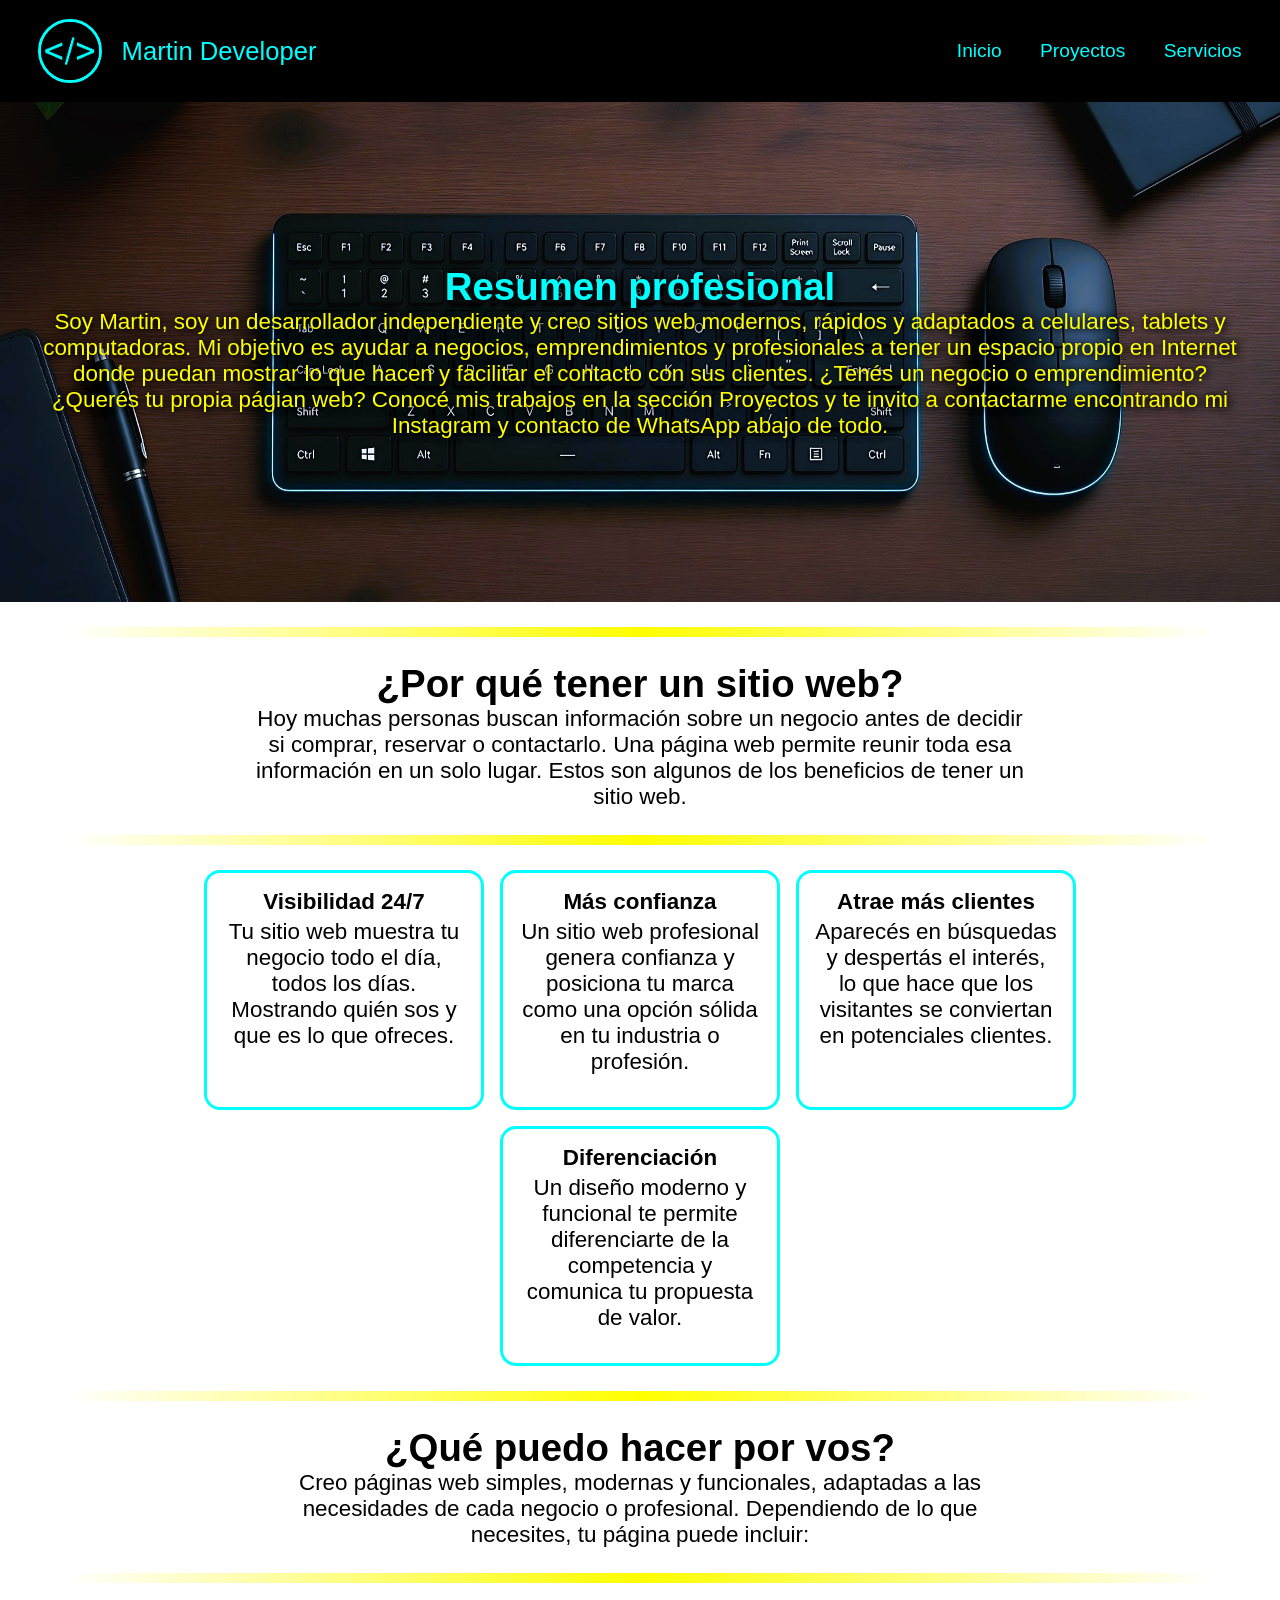
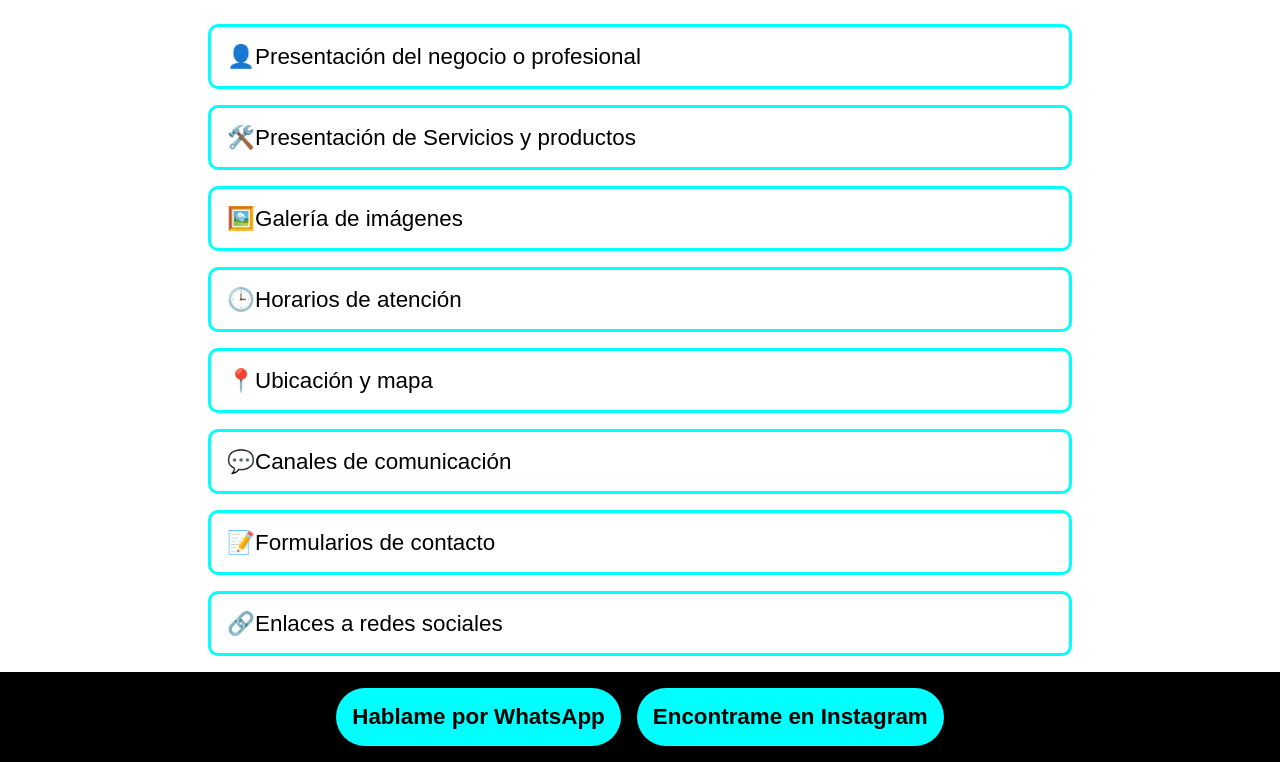
<file: index.html>
<!DOCTYPE html>
<html lang="en">
<head>
    <meta charset="UTF-8">
    <meta name="viewport" content="width=device-width, initial-scale=1.0">
    <title>Inicio</title>
    <link rel="stylesheet" href="index.css">
</head>
<body>
    <header>
        <img src="assets/logo.png" alt="logo">
        <h1>Martin Developer</h1>
        <input type="checkbox" id="menu-toggle">
        <label for="menu-toggle" class="hamburger"></label>
        <nav>
            <ul>
                <li><a href="index.html">Inicio</a></li>
                <li><a href="proyectos.html">Proyectos</a></li>
                <li><a href="servicios.html">Servicios</a></li>
            </ul>
        </nav>
    </header>
    <main>
        <section class="welcome">
            <h2>Resumen profesional</h2>
            <p>
                Soy Martin, soy un desarrollador independiente y creo sitios web modernos, rápidos y adaptados a
                celulares, tablets y computadoras. Mi objetivo es ayudar a negocios, emprendimientos y profesionales
                a tener un espacio propio en Internet donde puedan mostrar lo que hacen y facilitar el contacto con
                sus clientes. ¿Tenés un negocio o emprendimiento? ¿Querés tu propia págian web? Conocé mis trabajos
                en la sección Proyectos y te invito a contactarme encontrando mi Instagram y contacto de WhatsApp
                abajo de todo.
            </p>
        </section>
        <section class="section1">
            <div class="why">
                <hr>
                <h2>¿Por qué tener un sitio web?</h2>
                <p>
                    Hoy muchas personas buscan información sobre un negocio antes de decidir si comprar, reservar o
                    contactarlo. Una página web permite reunir toda esa información en un solo lugar. Estos son algunos
                    de los beneficios de tener un sitio web.
                </p>
                <hr>
            </div>
            <div class="reasons">
                <div class="card">
                    <h3>Visibilidad 24/7</h3>
                    <p>
                        Tu sitio web muestra tu negocio todo el día, todos los días. Mostrando quién
                        sos y que es lo que ofreces.
                    </p>
                </div>
                <div class="card">
                    <h3>Más confianza</h3>
                    <p>
                        Un sitio web profesional genera confianza y posiciona tu marca como una
                        opción sólida en tu industria o profesión.
                    </p>
                </div>
                <div class="card">
                    <h3>Atrae más clientes</h3>
                    <p>
                        Aparecés en búsquedas y despertás el interés, lo que hace que los visitantes
                        se conviertan en potenciales clientes.
                    </p>
                </div>
                <div class="card">
                <h3>Diferenciación</h3>
                <p>
                    Un diseño moderno y funcional te permite diferenciarte de la competencia y
                    comunica tu propuesta de valor.
                </p>
                </div>
            </div>
        </section>
        <section class="section2">
            <div class="div1">
                <hr>
                <h2>¿Qué puedo hacer por vos?</h2>
                <p>
                    Creo páginas web simples, modernas y funcionales, adaptadas a las necesidades de cada
                    negocio o profesional. Dependiendo de lo que necesites, tu página puede incluir:
                </p>
                <hr>
            </div>
            <div class="div2">
                <ul>
                    <li>Presentación del negocio o profesional</li>
                    <li>Presentación de Servicios y productos</li>
                    <li>Galería de imágenes</li>
                    <li>Horarios de atención</li>
                    <li>Ubicación y mapa</li>
                    <li>Canales de comunicación</li>
                    <li>Formularios de contacto</li>
                    <li>Enlaces a redes sociales</li>
                </ul>
            </div>
        </section>
    </main>
    <footer>
        <a href="https://wa.me/5491123226470" target="_blank" rel="noopener noreferrer">Hablame por WhatsApp</a>
        <a href="https://www.instagram.com/martin.mc117/" target="_blank">Encontrame en Instagram</a>
    </footer>
</body>
</html>
</file>
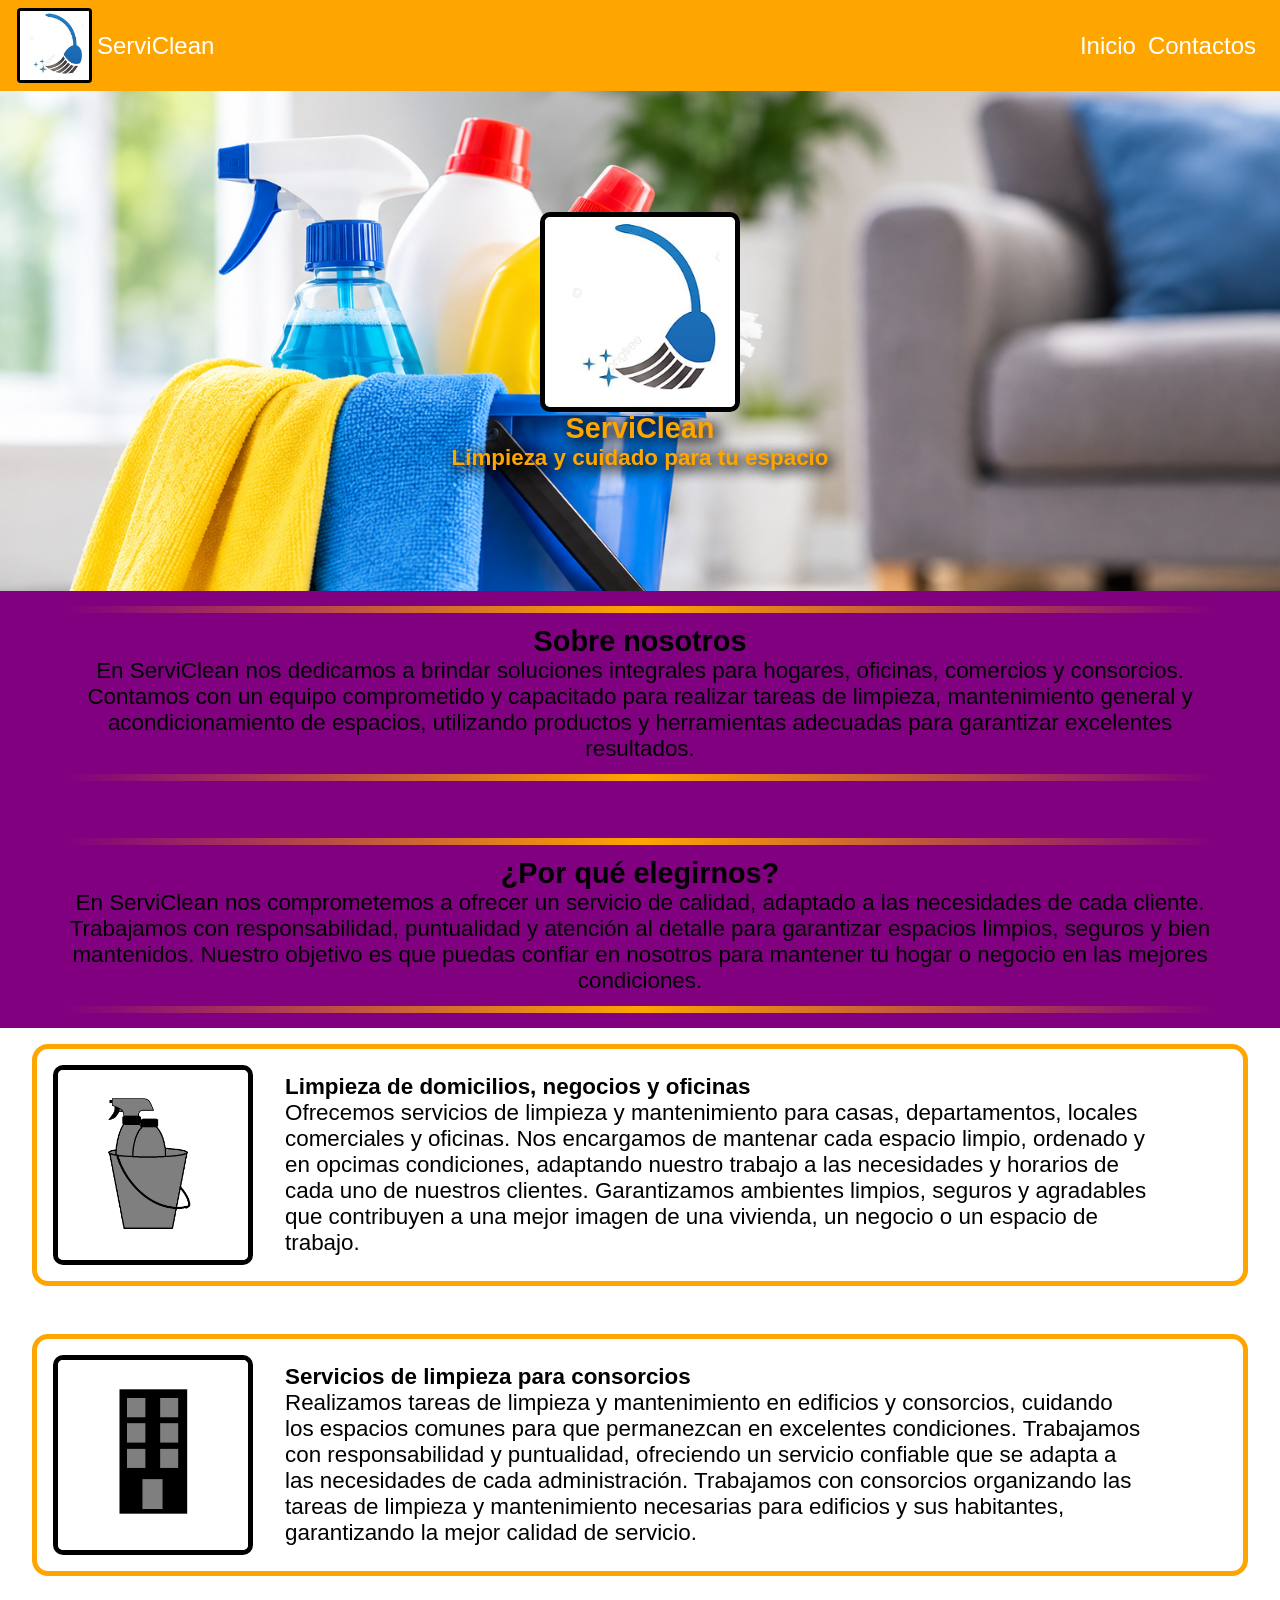
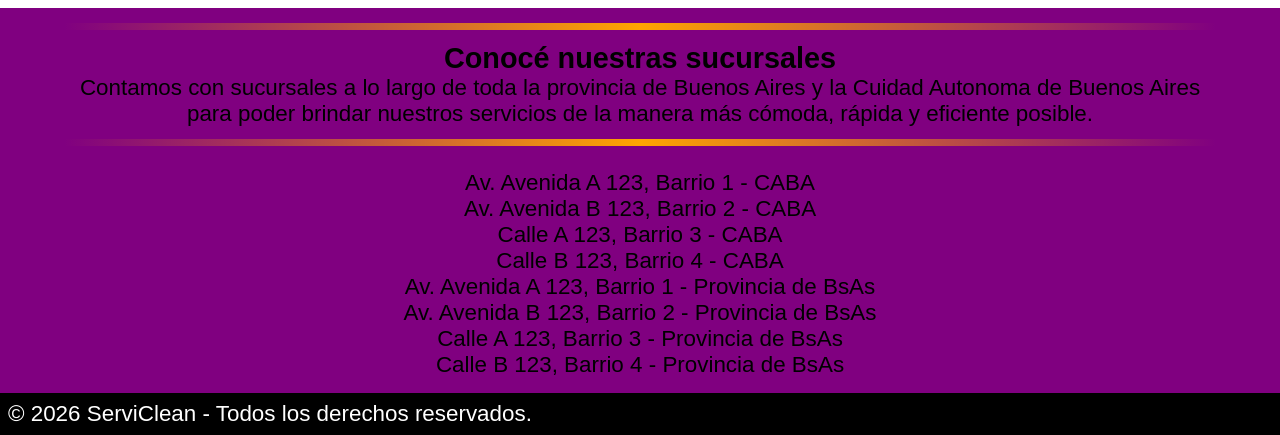
<file: demo_website2/index.html>
<!DOCTYPE html>
<html lang="en">
<head>
    <meta charset="UTF-8">
    <meta name="viewport" content="width=device-width, initial-scale=1.0">
    <title>Document</title>
    <link rel="stylesheet" href="index.css">
</head>
<body>
    <header>
        <img src="assets/logo.png" alt="Logo" width="250px" height="250px">
        <p>ServiClean</p>
        <input type="checkbox" id="menu-toggle">
        <label for="menu-toggle" class="hamburger"></label>
        <nav>
            <ul>
                <li><a href="index.html">Inicio</a></li>
                <li><a href="contactos.html">Contactos</a></li>
            </ul>
        </nav>
    </header>

    <main>
        <section class="welcome">
            <img src="assets/logo.png" alt="logo" width="250px" height="250px">
            <h1>ServiClean</h1>
            <p>Limpieza y cuidado para tu espacio</p>
        </section>

        <section class="section1">
            <div class="div1">
                <hr>
                <h2>Sobre nosotros</h2>
                <p>
                    En ServiClean nos dedicamos a brindar soluciones integrales para hogares, oficinas, comercios y
                    consorcios. Contamos con un equipo comprometido y capacitado para realizar tareas de limpieza,
                    mantenimiento general y acondicionamiento de espacios, utilizando productos y herramientas adecuadas
                    para garantizar excelentes resultados.
                </p>
                <hr>
            </div>
            <div class="div2">
                <hr>
                <h2>¿Por qué elegirnos?</h2>
                <p>
                    En ServiClean nos comprometemos a ofrecer un servicio de calidad, adaptado a las necesidades de
                    cada cliente. Trabajamos con responsabilidad, puntualidad y atención al detalle para garantizar
                    espacios limpios, seguros y bien mantenidos. Nuestro objetivo es que puedas confiar en nosotros
                    para mantener tu hogar o negocio en las mejores condiciones.
                </p>
                <hr>
            </div>
        </section>

        <section class="section2">
            <div class="div1">
                <img src="assets/servicelogo1.png" alt="servicio1" width="250" height="250">
                <div class="div1Content">
                    <h3>Limpieza de domicilios, negocios y oficinas</h3>
                    <p>
                        Ofrecemos servicios de limpieza y mantenimiento para casas, departamentos,
                        locales comerciales y oficinas. Nos encargamos de mantenar cada espacio
                        limpio, ordenado y en opcimas condiciones, adaptando nuestro trabajo a las
                        necesidades y horarios de cada uno de nuestros clientes. Garantizamos
                        ambientes limpios, seguros y agradables que contribuyen a una mejor imagen
                        de una vivienda, un negocio o un espacio de trabajo.
                    </p>
                </div>
            </div>
            <div class="div2">
                <img src="assets/servicelogo2.png" alt="servicio2" width="250" height="250">
                <div class="div2Content">
                    <h3>Servicios de limpieza para consorcios</h3>
                    <p>
                        Realizamos tareas de limpieza y mantenimiento en edificios y consorcios,
                        cuidando los espacios comunes para que permanezcan en excelentes condiciones.
                        Trabajamos con responsabilidad y puntualidad, ofreciendo un servicio
                        confiable que se adapta a las necesidades de cada administración. Trabajamos
                        con consorcios organizando las tareas de limpieza y mantenimiento necesarias
                        para edificios y sus habitantes, garantizando la mejor calidad de servicio.
                    </p>
                </div>
            </div>
        </section>

        <section class="section3">
            <hr>
            <h2>Conocé nuestras sucursales</h2>
            <p>
                Contamos con sucursales a lo largo de toda la provincia de Buenos Aires y la Cuidad
                Autonoma de Buenos Aires para poder brindar nuestros servicios de la manera más
                cómoda, rápida y eficiente posible.
            </p>
            <hr>
            <ul>
                <li>Av. Avenida A 123, Barrio 1 - CABA</li>
                <li>Av. Avenida B 123, Barrio 2 - CABA</li>
                <li>Calle A 123, Barrio 3 - CABA</li>
                <li>Calle B 123, Barrio 4 - CABA</li>
                <li>Av. Avenida A 123, Barrio 1 - Provincia de BsAs</li>
                <li>Av. Avenida B 123, Barrio 2 - Provincia de BsAs</li>
                <li>Calle A 123, Barrio 3 - Provincia de BsAs</li>
                <li>Calle B 123, Barrio 4 - Provincia de BsAs</li>
            </ul>
        </section>
    </main>

    <footer>
        <p>&copy; 2026 ServiClean - Todos los derechos reservados.</p>
    </footer>
</body>
</html>
</file>
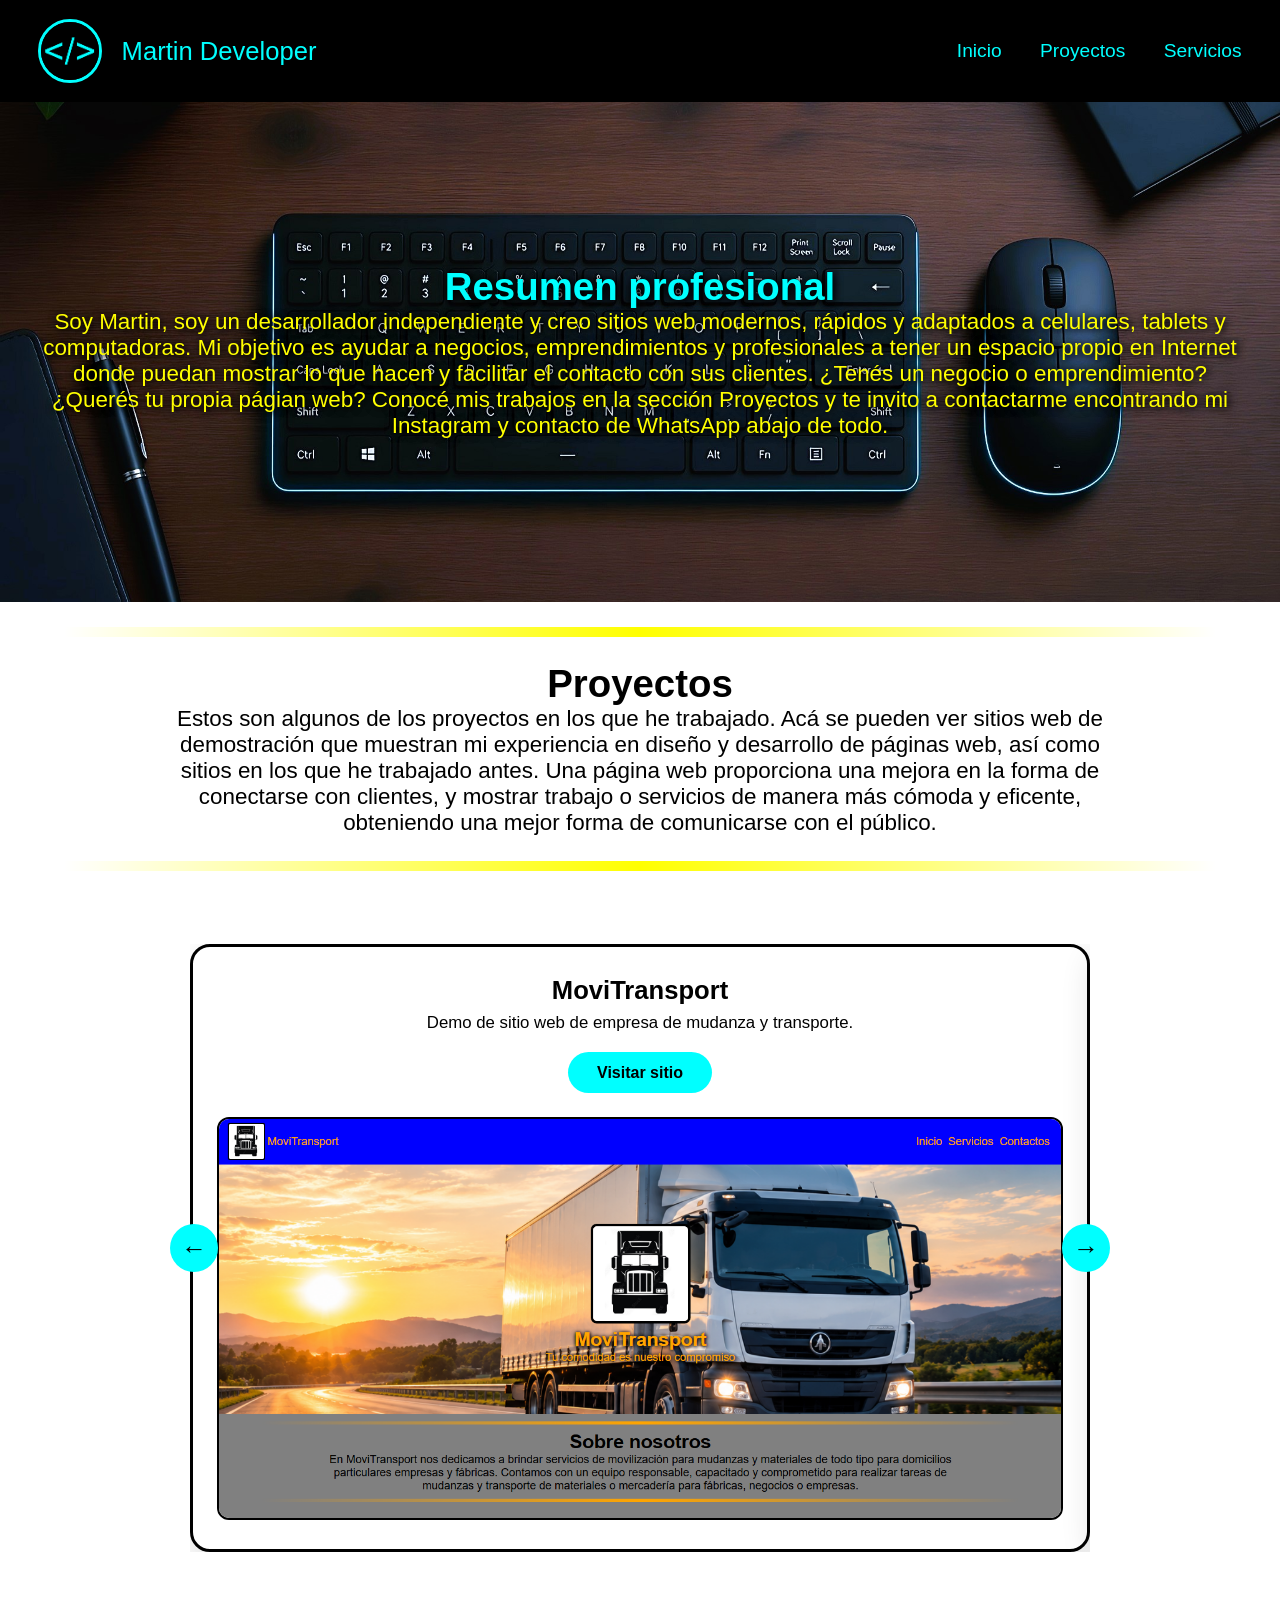
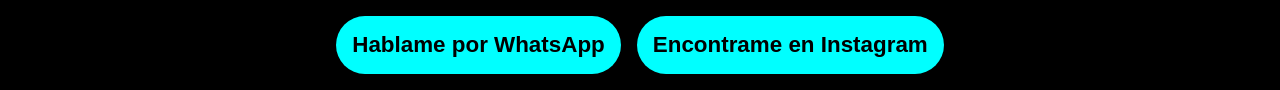
<file: proyectos.html>
<!DOCTYPE html>
<html lang="en">
<head>
    <meta charset="UTF-8">
    <meta name="viewport" content="width=device-width, initial-scale=1.0">
    <title>Proyectos</title>
    <link rel="stylesheet" href="proyectos.css">
</head>
<script>
    document.addEventListener('DOMContentLoaded', function() {
        const carousel = document.querySelector('.carousel');
        const prevBtn = document.querySelector('.arrow.prev');
        const nextBtn = document.querySelector('.arrow.next');

        if (!carousel || !prevBtn || !nextBtn) {
            console.log('No se encontraron los elementos del carrusel');
            return;
        }

        prevBtn.addEventListener('click', function() {
            carousel.scrollBy({
                left: -carousel.clientWidth,
                behavior: 'smooth'
            });
        });

        nextBtn.addEventListener('click', function() {
            carousel.scrollBy({
                left: carousel.clientWidth,
                behavior: 'smooth'
            });
        });
    });
</script>
<body>
    <header>
        <img src="assets/logo.png" alt="logo">
        <h1>Martin Developer</h1>
        <input type="checkbox" id="menu-toggle">
        <label for="menu-toggle" class="hamburger"></label>
        <nav>
            <ul>
                <li><a href="index.html">Inicio</a></li>
                <li><a href="proyectos.html">Proyectos</a></li>
                <li><a href="servicios.html">Servicios</a></li>
            </ul>
        </nav>
    </header>
    <main>
        <section class="welcome">
            <h2>Resumen profesional</h2>
            <p>
                Soy Martin, soy un desarrollador independiente y creo sitios web modernos, rápidos y adaptados a
                celulares, tablets y computadoras. Mi objetivo es ayudar a negocios, emprendimientos y profesionales
                a tener un espacio propio en Internet donde puedan mostrar lo que hacen y facilitar el contacto con
                sus clientes. ¿Tenés un negocio o emprendimiento? ¿Querés tu propia págian web? Conocé mis trabajos
                en la sección Proyectos y te invito a contactarme encontrando mi Instagram y contacto de WhatsApp
                abajo de todo.
            </p>
        </section>
        <section class="section1">
            <hr>
            <h2>Proyectos</h2>
            <p>
                Estos son algunos de los proyectos en los que he trabajado. Acá se pueden ver sitios web de demostración que
                muestran mi experiencia en diseño y desarrollo de páginas web, así como sitios en los que he trabajado antes.
                Una página web proporciona una mejora en la forma de conectarse con clientes, y mostrar trabajo o servicios
                de manera más cómoda y eficente, obteniendo una mejor forma de comunicarse con el público.
            </p>
            <hr>
        </section>
        <section class="section2">
            <div class="carousel-wrapper">
                <button class="arrow prev">←</button>
                <div class="carousel">
                    <div class="ejemplo1">
                        <h3>MoviTransport</h3>
                        <p>Demo de sitio web de empresa de mudanza y transporte.</p>
                        <a href="demo_website1/index.html" target="_blank">Visitar sitio</a>
                        <img src="assets/captura1.png" alt="Inicio de MoviTransport">
                    </div>
                    <div class="ejemplo2">
                        <h3>ServiClean</h3>
                        <p>Demo de sitio web de empresa de limpieza y mantenimiento.</p>
                        <a href="demo_website2/index.html" target="_blank">Visitar sitio</a>
                        <img src="assets/captura2.png" alt="Inicio de Serviclean">
                    </div>
                </div>
                <button class="arrow next">→</button>
            </div>
        </section>
    </main>
    <footer>
        <a href="https://wa.me/5491123226470" target="_blank" rel="noopener noreferrer">Hablame por WhatsApp</a>
        <a href="https://www.instagram.com/martin.mc117/" target="_blank">Encontrame en Instagram</a>
    </footer>
</body>
</html>
</file>
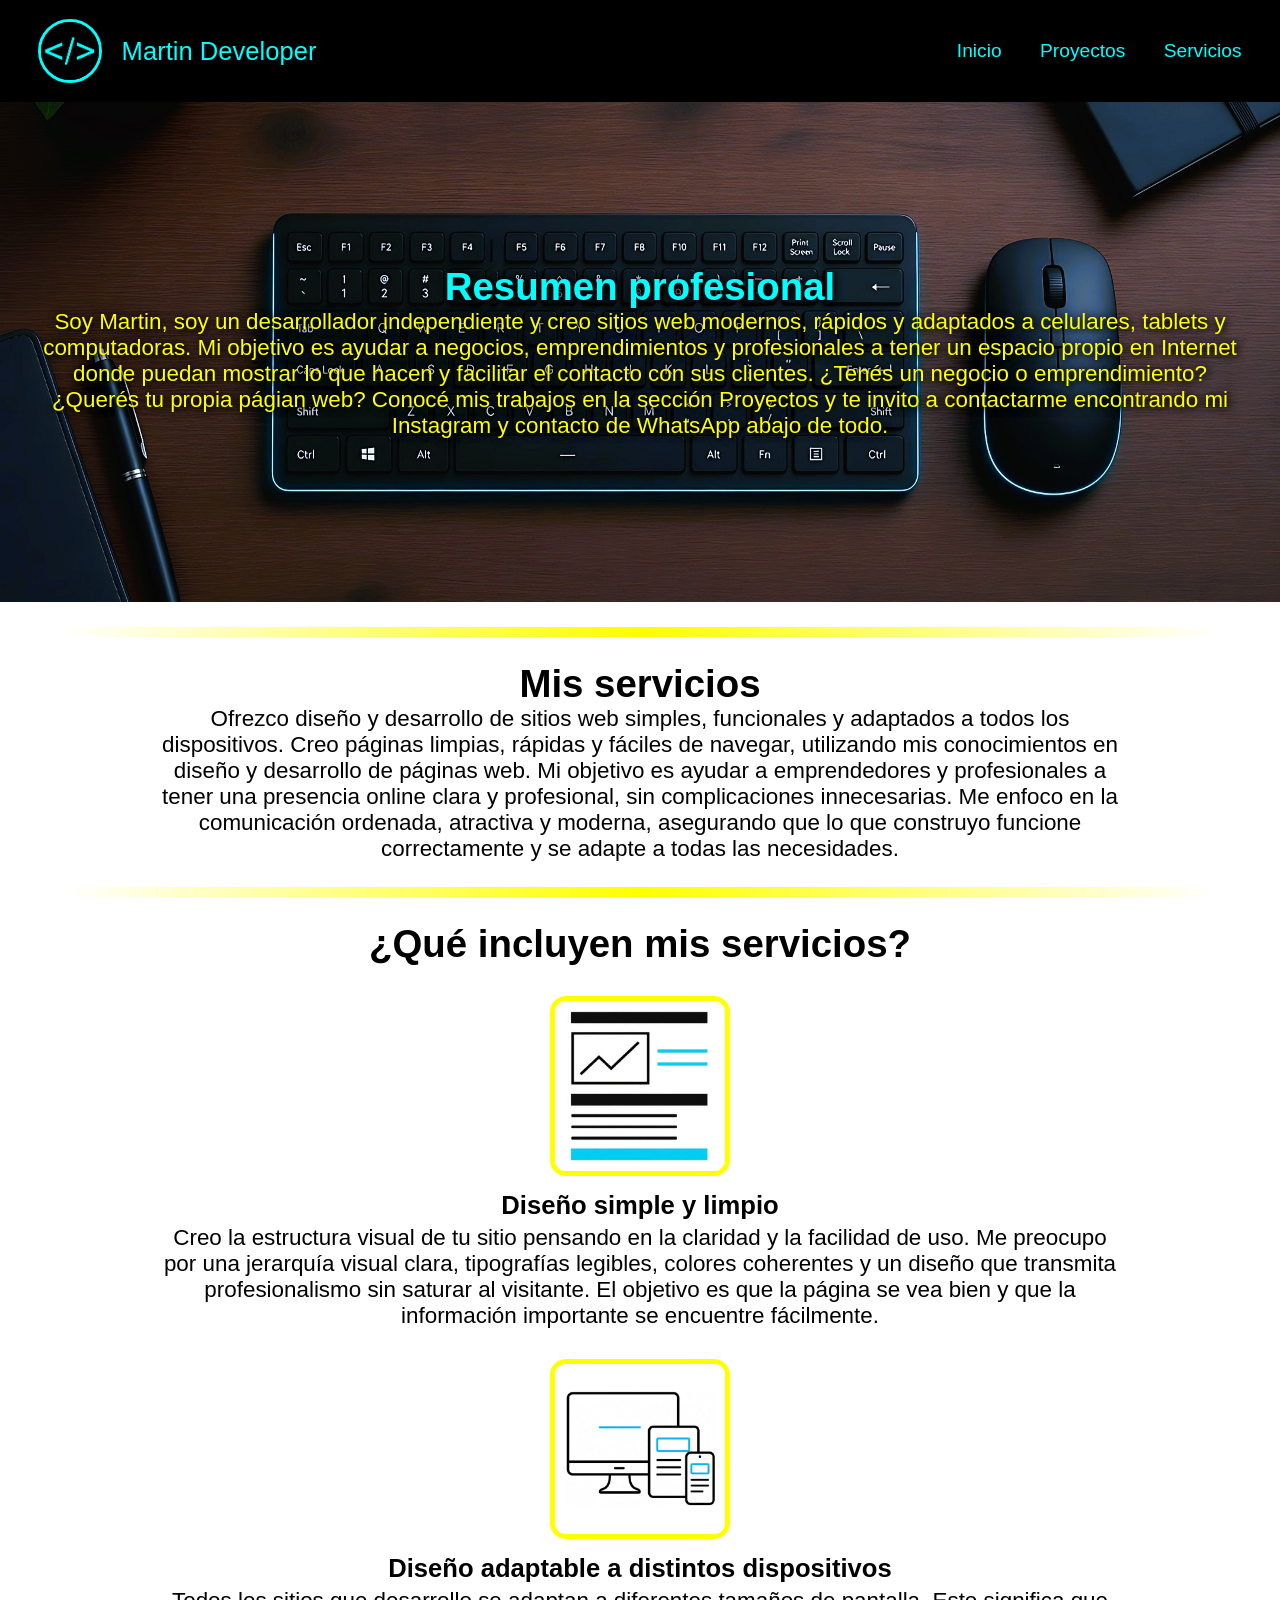
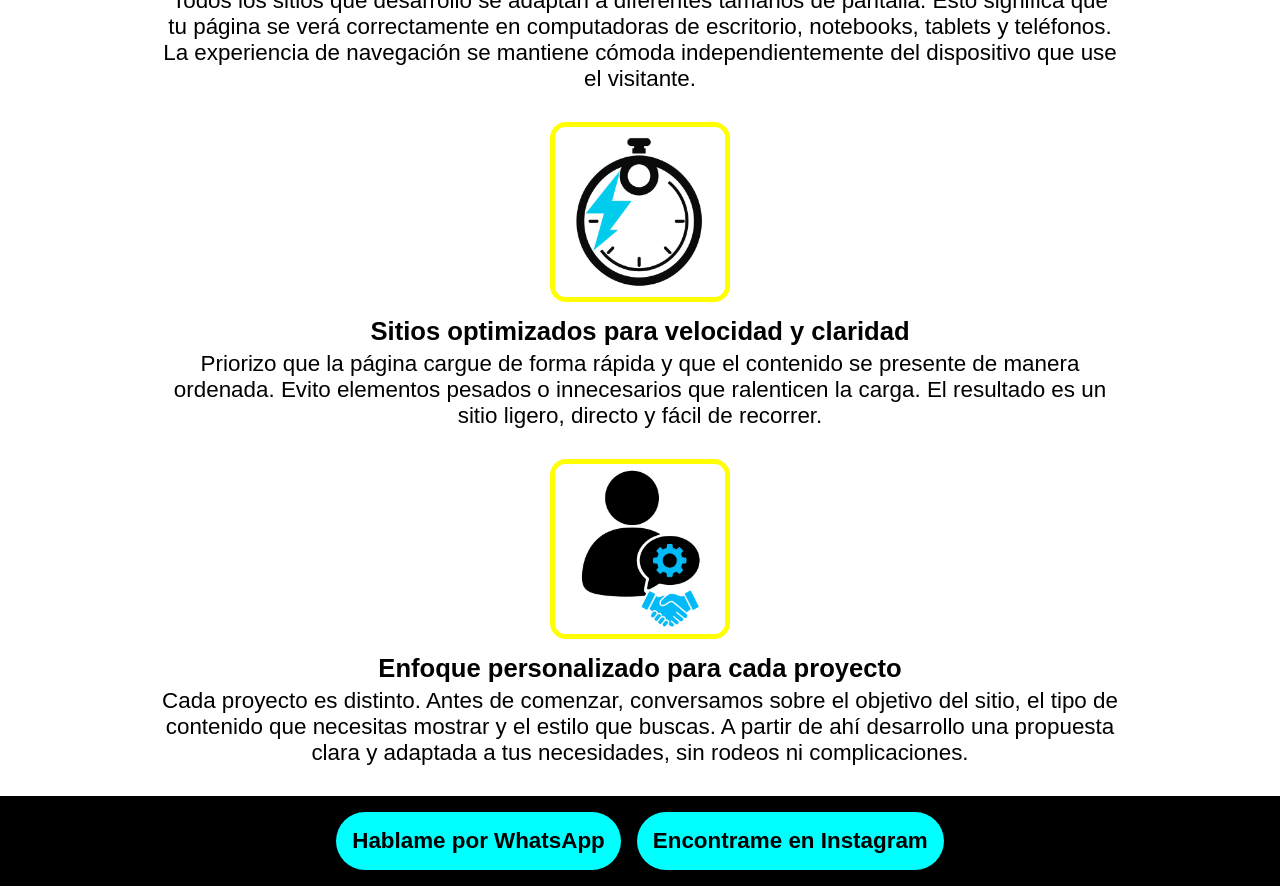
<file: servicios.html>
<!DOCTYPE html>
<html lang="en">
<head>
    <meta charset="UTF-8">
    <meta name="viewport" content="width=device-width, initial-scale=1.0">
    <title>Servicios</title>
    <link rel="stylesheet" href="servicios.css">
</head>
<body>
    <header>
        <img src="assets/logo.png" alt="logo">
        <h1>Martin Developer</h1>
        <input type="checkbox" id="menu-toggle">
        <label for="menu-toggle" class="hamburger"></label>
        <nav>
            <ul>
                <li><a href="index.html">Inicio</a></li>
                <li><a href="proyectos.html">Proyectos</a></li>
                <li><a href="servicios.html">Servicios</a></li>
            </ul>
        </nav>
    </header>
    <main>
        <section class="welcome">
            <h2>Resumen profesional</h2>
            <p>
                Soy Martin, soy un desarrollador independiente y creo sitios web modernos, rápidos y adaptados a
                celulares, tablets y computadoras. Mi objetivo es ayudar a negocios, emprendimientos y profesionales
                a tener un espacio propio en Internet donde puedan mostrar lo que hacen y facilitar el contacto con
                sus clientes. ¿Tenés un negocio o emprendimiento? ¿Querés tu propia págian web? Conocé mis trabajos
                en la sección Proyectos y te invito a contactarme encontrando mi Instagram y contacto de WhatsApp
                abajo de todo.
            </p>
        </section>
        <section class="section1">
            <hr>
            <H2>Mis servicios</H2>
            <p>
                Ofrezco diseño y desarrollo de sitios web simples, funcionales y adaptados a todos los dispositivos.
                Creo páginas limpias, rápidas y fáciles de navegar, utilizando mis conocimientos en diseño y desarrollo
                de páginas web. Mi objetivo es ayudar a emprendedores y profesionales a tener una presencia online
                clara y profesional, sin complicaciones innecesarias. Me enfoco en la comunicación ordenada, atractiva y
                moderna, asegurando que lo que construyo funcione correctamente y se adapte a todas las necesidades.
            </p>
            <hr>
        </section>
        <section class="section2">
            <h2>¿Qué incluyen mis servicios?</h2>
            <img src="assets/servicelogo1.png" alt="servicelogo1">
            <h3>Diseño simple y limpio</h3>
            <p>
                Creo la estructura visual de tu sitio pensando en la claridad y la facilidad de uso. Me preocupo por una jerarquía
                visual clara, tipografías legibles, colores coherentes y un diseño que transmita profesionalismo sin saturar al
                visitante. El objetivo es que la página se vea bien y que la información importante se encuentre fácilmente.
            </p>
            <img src="assets/servicelogo2.png" alt="servicelogo2">
            <h3>Diseño adaptable a distintos dispositivos</h3>
            <p>
                Todos los sitios que desarrollo se adaptan a diferentes tamaños de pantalla. Esto significa que tu página se verá
                correctamente en computadoras de escritorio, notebooks, tablets y teléfonos. La experiencia de navegación se
                mantiene cómoda independientemente del dispositivo que use el visitante.
            </p>
            <img src="assets/servicelogo3.png" alt="servicelogo3">
            <h3>Sitios optimizados para velocidad y claridad</h3>
            <p>
                Priorizo que la página cargue de forma rápida y que el contenido se presente de manera ordenada. Evito elementos
                pesados o innecesarios que ralenticen la carga. El resultado es un sitio ligero, directo y fácil de recorrer.
            </p>
            <img src="assets/servicelogo4.png" alt="servicelogo4">
            <h3>Enfoque personalizado para cada proyecto</h3>
            <p>
                Cada proyecto es distinto. Antes de comenzar, conversamos sobre el objetivo del sitio, el tipo de contenido que
                necesitas mostrar y el estilo que buscas. A partir de ahí desarrollo una propuesta clara y adaptada a tus
                necesidades, sin rodeos ni complicaciones.
            </p>
        </section>
    </main>
    <footer>
        <a href="https://wa.me/5491123226470" target="_blank" rel="noopener noreferrer">Hablame por WhatsApp</a>
        <a href="https://www.instagram.com/martin.mc117/" target="_blank">Encontrame en Instagram</a>
    </footer>
</body>
</html>
</file>
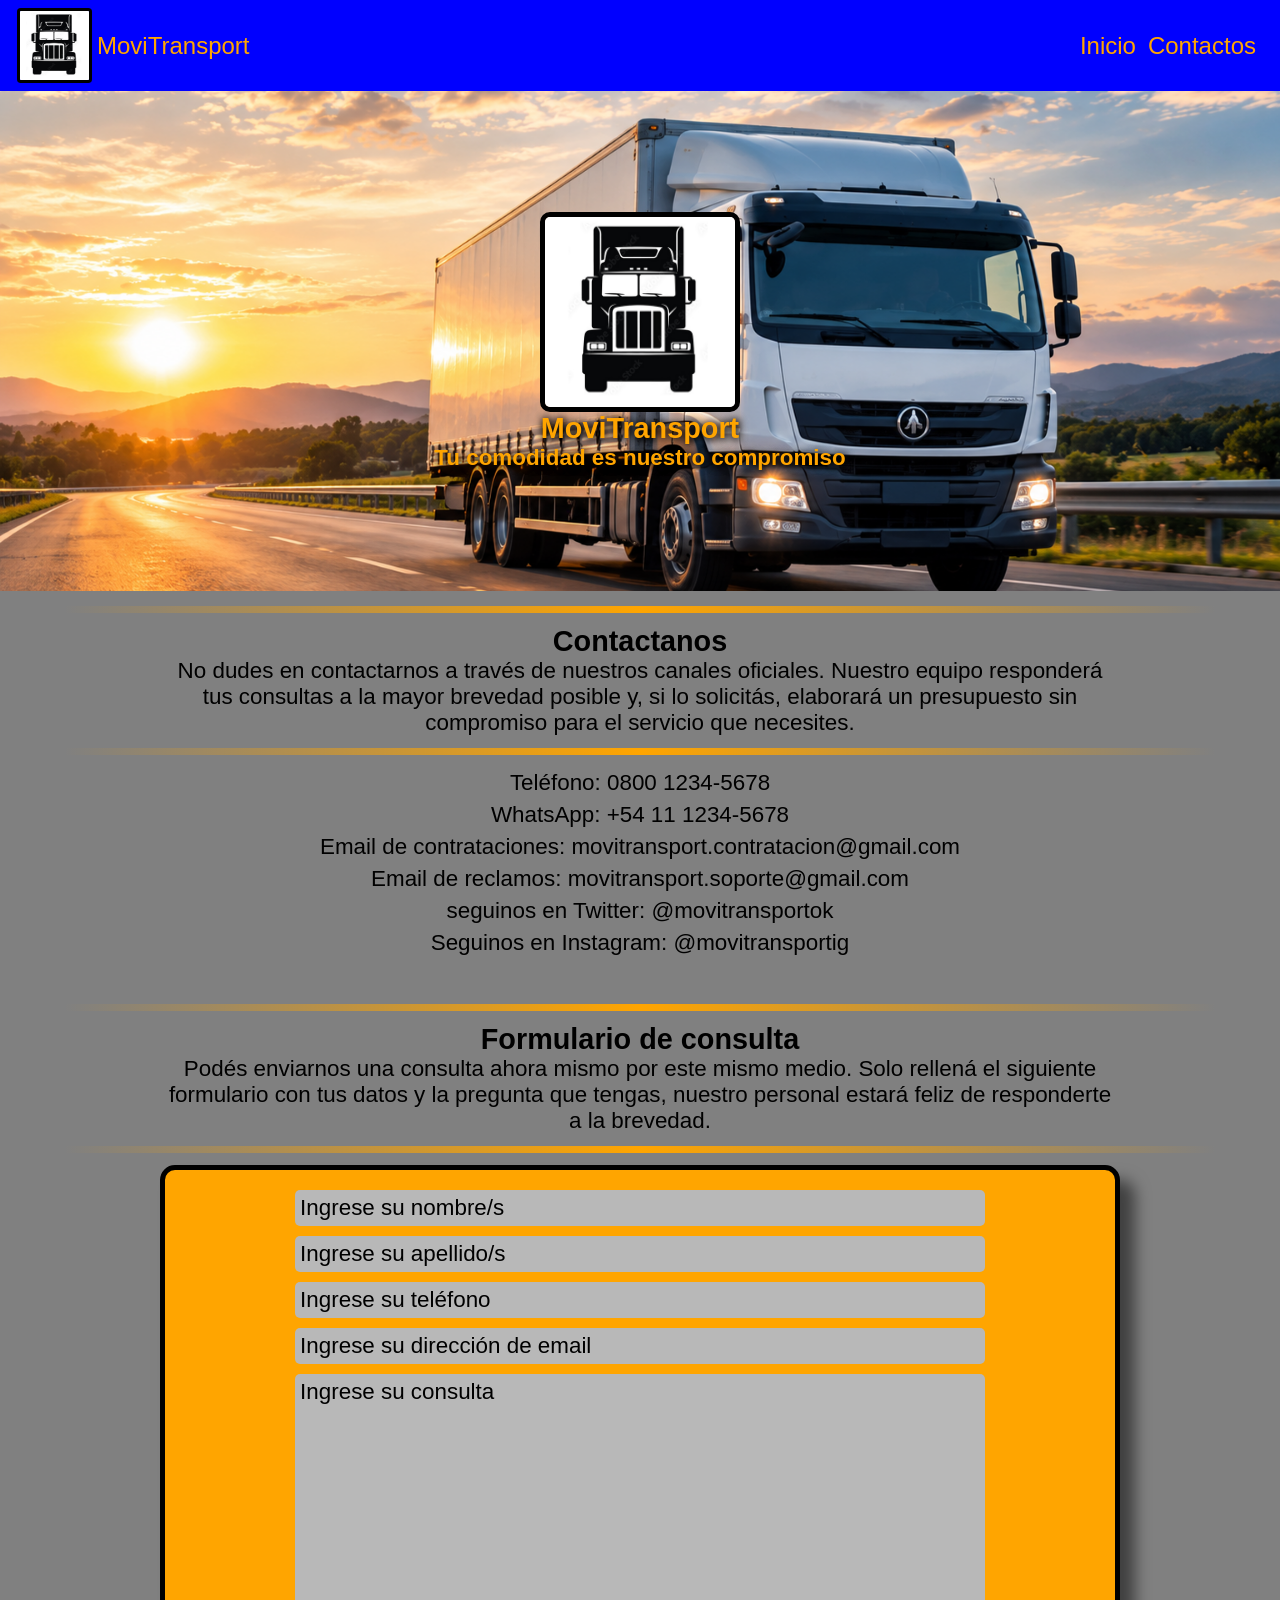
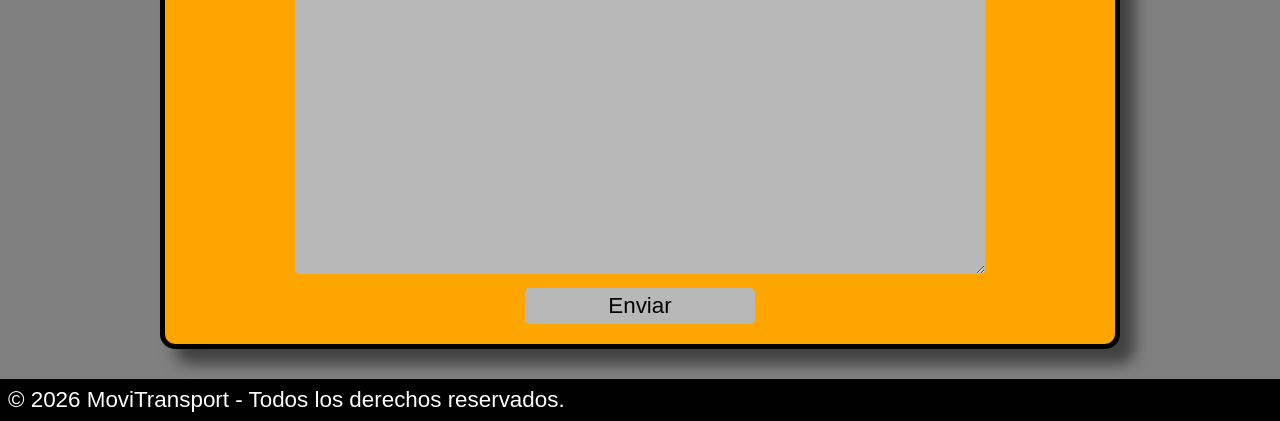
<file: demo_website1/contactos.html>
<!DOCTYPE html>
<html lang="en">
<head>
    <meta charset="UTF-8">
    <meta name="viewport" content="width=device-width, initial-scale=1.0">
    <title>Contactos</title>
    <link rel="stylesheet" href="contactos.css">
</head>
<body>
    <header>
        <img src="assets/logo.png" alt="Logo" width="250px" height="250px">
        <p>MoviTransport</p>
        <input type="checkbox" id="menu-toggle">
        <label for="menu-toggle" class="hamburger"></label>
        <nav>
            <ul>
                <li><a href="index.html">Inicio</a></li>
                <li><a href="contactos.html">Contactos</a></li>
            </ul>
        </nav>
    </header>

    <main>
        <section class="welcome">
            <img src="assets/logo.png" alt="logo" height="250" width="250">
            <h1>MoviTransport</h1>
            <p>Tu comodidad es nuestro compromiso</p>
        </section>

        <section class="section1">
            <div class="div1">
                <hr>
                <h2>Contactanos</h2>
                <p>
                    No dudes en contactarnos a través de nuestros canales oficiales. Nuestro equipo responderá
                    tus consultas a la mayor brevedad posible y, si lo solicitás, elaborará un presupuesto sin
                    compromiso para el servicio que necesites.
                </p>
                <hr>
            </div>
            <div class="div2">
                <ul>
                    <li>Teléfono: 0800 1234-5678</li>
                    <li>WhatsApp: +54 11 1234-5678</li>
                    <li>Email de contrataciones: movitransport.contratacion@gmail.com</li>
                    <li>Email de reclamos: movitransport.soporte@gmail.com</li>
                    <li>seguinos en Twitter: @movitransportok</li>
                    <li>Seguinos en Instagram: @movitransportig</li>
                </ul>
            </div>
        </section>

        <section class="section2">
            <div class="div1">
                <hr>
                <h2>Formulario de consulta</h2>
                <p>
                    Podés enviarnos una consulta ahora mismo por este mismo medio. Solo rellená el
                    siguiente formulario con tus datos y la pregunta que tengas, nuestro personal
                    estará feliz de responderte a la brevedad.
                </p>
                <hr>
            </div>
            <div class="div2">
                <form>
                    <input 
                        type="text"
                        name="nombre"
                        id="nombre"
                        size="30"
                        maxlength="60"
                        placeholder="Ingrese su nombre/s"
                        required
                    ><br>
                    <input
                        type="text"
                        name="apellido"
                        id="apellido"
                        size="30"
                        maxlength="60"
                        placeholder="Ingrese su apellido/s"
                        required
                    ><br>
                    <input
                        type="tel"
                        name="telefono"
                        id="telefono"
                        size="30"
                        maxlength="60"
                        placeholder="Ingrese su teléfono"
                        required
                    ><br>
                    <input
                        type="email"
                        name="email"
                        id="email"
                        size="30"
                        maxlength="60"
                        placeholder="Ingrese su dirección de email"
                        required
                    ><br>
                    <textarea
                        name="consulta"
                        id="consulta"
                        maxlength="1000"
                        placeholder="Ingrese su consulta"
                    ></textarea> <br>
                    <input type="submit" id="send" value="Enviar">
                </form>
            </div>
        </section>
    </main>

    <footer>
        <p>&copy; 2026 MoviTransport - Todos los derechos reservados.</p>
    </footer>
</body>
</html>
</file>
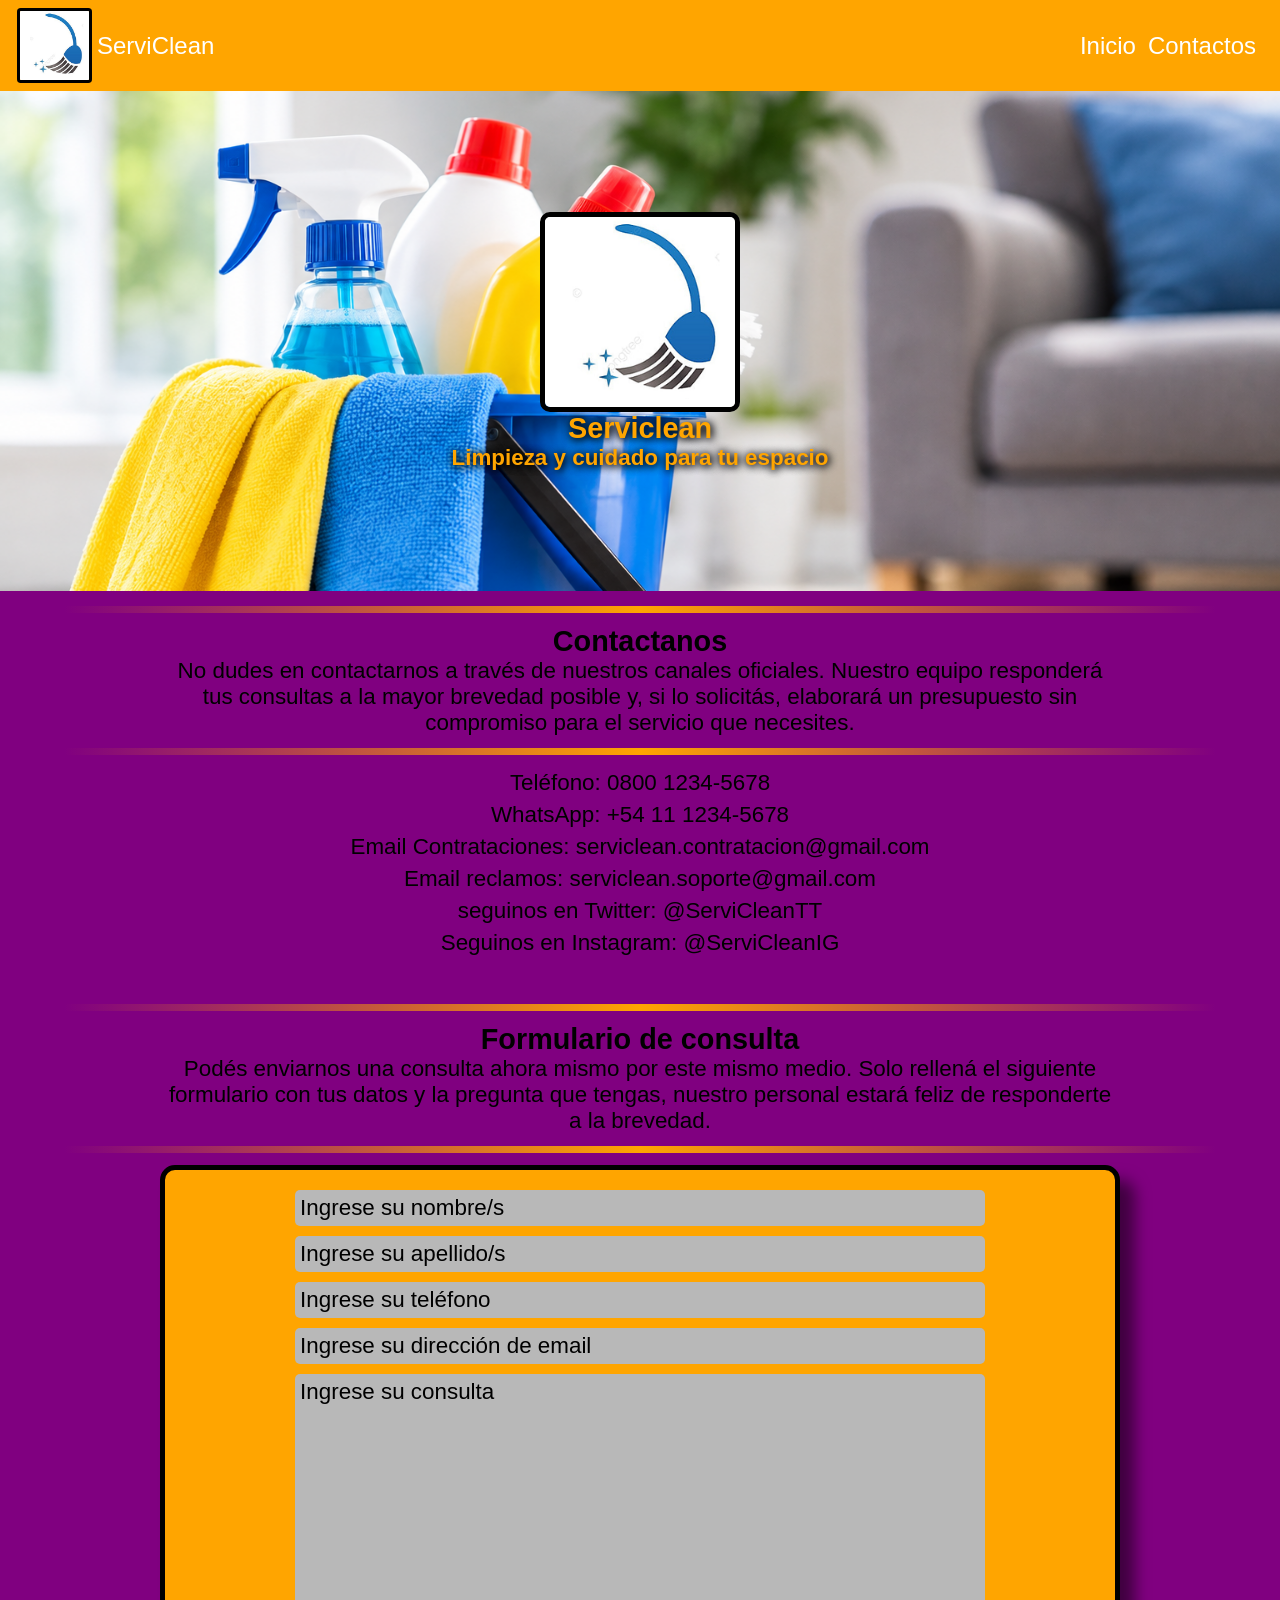
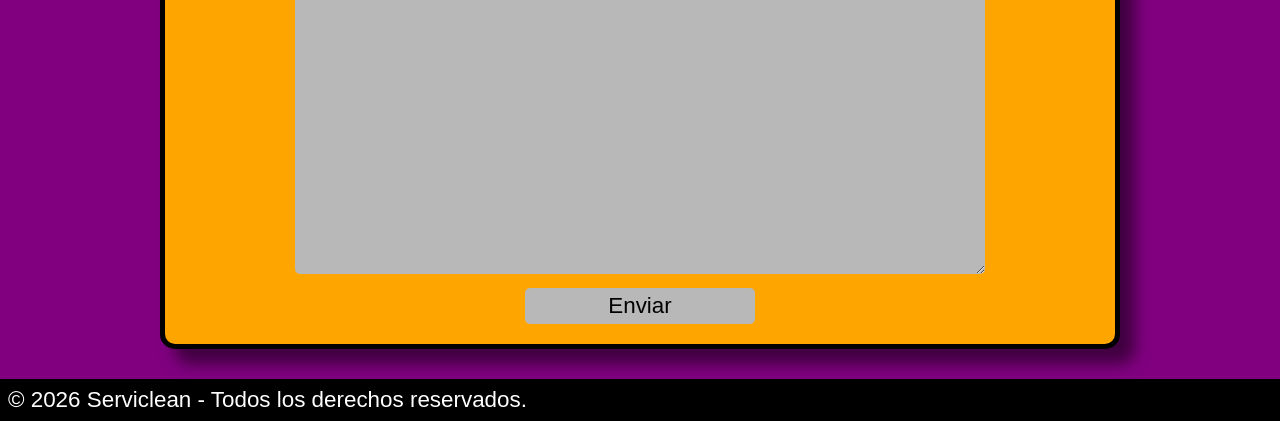
<file: demo_website2/contactos.html>
<!DOCTYPE html>
<html lang="en">
<head>
    <meta charset="UTF-8">
    <meta name="viewport" content="width=device-width, initial-scale=1.0">
    <title>Contactos</title>
    <link rel="stylesheet" href="contactos.css">
</head>
<body>
    <header>
        <img src="assets/logo.png" alt="Logo" height="250px" width="250px">
        <p>ServiClean</p>
        <input type="checkbox" id="menu-toggle">
        <label for="menu-toggle" class="hamburger"></label>
        <nav>
            <ul>
                <li><a href="index.html">Inicio</a></li>
                <li><a href="contactos.html">Contactos</a></li>
            </ul>
        </nav>
    </header>

    <main>
        <section class="welcome">
            <img src="assets/logo.png" alt="logo" height="250px" width="250px">
            <h1>Serviclean</h1>
            <p>Limpieza y cuidado para tu espacio</p>
        </section>

        <section class="section1">
            <div class="div1">
                <hr>
                <h2>Contactanos</h2>
                <p>
                    No dudes en contactarnos a través de nuestros canales oficiales. Nuestro equipo responderá
                    tus consultas a la mayor brevedad posible y, si lo solicitás, elaborará un presupuesto sin
                    compromiso para el servicio que necesites.
                </p>
                <hr>
            </div>
            <div class="div2">
                <ul>
                    <li>Teléfono: 0800 1234-5678</li>
                    <li>WhatsApp: +54 11 1234-5678</li>
                    <li>Email Contrataciones: serviclean.contratacion@gmail.com</li>
                    <li>Email reclamos: serviclean.soporte@gmail.com</li>
                    <li>seguinos en Twitter: @ServiCleanTT</li>
                    <li>Seguinos en Instagram: @ServiCleanIG</li>
                </ul>
            </div>
        </section>

        <section class="section2">
            <div class="div1">
                <hr>
                <h2>Formulario de consulta</h2>
                <p>
                    Podés enviarnos una consulta ahora mismo por este mismo medio. Solo rellená el
                    siguiente formulario con tus datos y la pregunta que tengas, nuestro personal
                    estará feliz de responderte a la brevedad.
                </p>
                <hr>
            </div>
            <div class="div2">
                <form>
                    <input 
                        type="text"
                        name="nombre"
                        id="nombre"
                        size="30"
                        maxlength="60"
                        placeholder="Ingrese su nombre/s"
                        required
                    ><br>
                    <input
                        type="text"
                        name="apellido"
                        id="apellido"
                        size="30"
                        maxlength="60"
                        placeholder="Ingrese su apellido/s"
                        required
                    ><br>
                    <input
                        type="tel"
                        name="telefono"
                        id="telefono"
                        size="30"
                        maxlength="60"
                        placeholder="Ingrese su teléfono"
                        required
                    ><br>
                    <input
                        type="email"
                        name="email"
                        id="email"
                        size="30"
                        maxlength="60"
                        placeholder="Ingrese su dirección de email"
                        required
                    ><br>
                    <textarea
                        name="consulta"
                        id="consulta"
                        maxlength="1000"
                        placeholder="Ingrese su consulta"
                    ></textarea> <br>
                    <input type="submit" id="send" value="Enviar">
                </form>
            </div>
        </section>
    </main>

    <footer>
        <p>&copy; 2026 Serviclean - Todos los derechos reservados.</p>
    </footer>
</body>
</html>
</file>
<file: index.css>
* {
    margin: 0; 
    padding: 0;
    box-sizing: border-box;
    font-family: Arial, Helvetica, sans-serif;
}

html, body {
    height: 100%;
}

body {
    display: flex;
    flex-direction: column;
    min-height: 100vh;
    margin: 0;
}

main {
    flex: 1;
}

/* ========== Header ========== */
header {
    display: flex;
    align-items: center;
    background-color: black;
    padding: clamp(10px, 1.5vw, 20px) clamp(20px, 3vw, 40px);
    color: cyan;
    position: relative;
}

header img {
    width: clamp(45px, 5vw, 65px);
    height: clamp(45px, 5vw, 65px);
    border: 3px solid cyan;
    border-radius: 50%;
    object-fit: cover;
    margin-right: clamp(10px, 1.5vw, 20px);
}

header h1 {
    font-size: clamp(1.3rem, 2vw, 1.8rem);
    font-weight: 500;
    color: cyan;
    margin-right: auto
}

#menu-toggle { /* Ocultar el checkbox */
    display: none;
}

nav ul { /* Estilo del menú en escritorio */
    display: flex;
    gap: clamp(20px, 3vw, 40px);
    list-style: none;
}

nav ul li a {
    color: cyan;
    text-decoration: none;
    font-size: clamp(1rem, 1.5vw, 1.25rem);
    transition: color 0.3s;
}

nav ul li a:hover {
    color: white;
}

.hamburger { /* El botón hamburguesa (oculto en escritorio) */
    display: none;
    width: 30px;
    height: 25px;
    position: relative;
    cursor: pointer;
    z-index: 20;
}

.hamburger::before,
.hamburger::after,
.hamburger {
    background-color: transparent;
}

.hamburger::before,
.hamburger::after {
    content: "";
    position: absolute;
    width: 100%;
    height: 3px;
    background-color: cyan;
    border-radius: 2px;
    transition: 0.3s;
}

.hamburger::before {
    top: 0;
    box-shadow: 0 9.5px 0 cyan; /* línea del medio */
}

.hamburger::after {
    bottom: 0;
}

/* ========== Main ========== */
.welcome {
    background-image: url(assets/bg.jpg);
    background-size: cover;
    background-position: center 45%;
    background-repeat: no-repeat;
    
    display: flex;
    flex-direction: column;
    justify-content: center;
    align-items: center;
    text-align: center;
    
    width: 100%;
    height: 500px;
    max-height: 600px;
}

.welcome h2 {
    color: cyan;
    text-shadow: 1px 1px 8px black, 1px 1px 8px black;
    font-size: 2.4rem;
}

.welcome p {
    color: yellow;
    text-shadow: 1px 1px 8px black, 1px 1px 8px black;
    font-size: 1.4rem;
    min-width: 90%;
    max-width: 95%;
}

.section1 .why h2 {
    color: black;
    text-align: center;
    font-size: 2.4rem;
    width: 90%;
    margin: 0 auto;
}

.section1 .why p {
    color: black;
    text-align: center;
    font-size: 1.4rem;
    width: 60%;
    margin: 0 auto;
}

.section1 .reasons {
    display: flex;
    justify-content: center;
    gap: 1rem;
    flex-wrap: wrap;
    max-width: 90%;
    margin: 0 auto;
}

.section1 .card {
    border: 3px solid cyan;
    border-radius: 1rem;
    text-align: center;
    padding: 1rem 1rem;
    width: 280px;
    height: 240px;
}

.section1 .card h3 {
    font-size: 1.4rem;
    margin-bottom: 0.2rem;
}

.section1 .card p {
    font-size: 1.4rem;
}

.section2 .div1 h2 {
    color: black;
    text-align: center;
    font-size: 2.4rem;
    width: 90%;
    margin: 0 auto;
}

.section2 .div1 p {
    color: black;
    text-align: center;
    font-size: 1.4rem;
    width: 60%;
    margin: 0 auto;
}

.section2 .div2 {
    width: 70%;
    max-width: 90%;
    margin: 0 auto;
    padding: 1rem;
}

.section2 .div2 ul {
    display: flex;
    list-style: none;
    flex-direction: column;
    gap: 1rem;
}

.section2 .div2 li {
    color: black;
    font-size: 1.4rem;
    border: 3px solid cyan;
    border-radius: 10px;
    padding: 1rem;
    position: relative;
}

.div2 li:nth-child(1)::before { content: "👤"; } /* Presentación del negocio */
.div2 li:nth-child(2)::before { content: "🛠️"; } /* Servicios y productos */
.div2 li:nth-child(3)::before { content: "🖼️"; } /* Galería */
.div2 li:nth-child(4)::before { content: "🕒"; } /* Horarios */
.div2 li:nth-child(5)::before { content: "📍"; } /* Ubicación */
.div2 li:nth-child(6)::before { content: "💬"; } /* Canales de comunicación */
.div2 li:nth-child(7)::before { content: "📝"; } /* Formularios */
.div2 li:nth-child(8)::before { content: "🔗"; } /* Redes sociales */

hr {
    border: none;
    height: 10px;
    width: 90%;
    margin: 25px auto;
    background: linear-gradient(to right, transparent, yellow, transparent);
}

/* ========== Footer ========== */
footer {
    background-color: black;
    padding: 1rem;
    text-align: center;
    justify-content: center;
    width: 100%;
    gap: 1rem;
    display: flex;
    flex-wrap: wrap;
}

footer a {
    display: inline-flex;
    align-items: center;
    color: black;
    background-color: cyan;
    font-size: 1.4rem;
    font-weight: 600;
    text-decoration: none;
    border-radius: 50px;
    gap: 1rem;
    padding: 1rem;
}

footer a:hover {
    background-color: white;
    border: 3px solid yellow;
    transform: translateY(-3px);
    box-shadow: 0 6px 18px yellow;
}

/* ========== Pantallas mas chicas (900p) ========== */
@media (max-width: 900px) {
    /* ========== Header ========== */
    header {
        padding: 12px 22px;
    }

    header h1 {
        font-size: 1.4rem;
    }

    nav ul {
        gap: 24px;
    }

    /* ========== Main ========== */
    .welcome {
        background-image: url(assets/bg.jpg);
        background-size: cover;
        background-position: center 45%;
        background-repeat: no-repeat;
    
        display: flex;
        flex-direction: column;
        justify-content: center;
        align-items: center;
        text-align: center;
    
        width: 100%;
        height: 300px;
        max-height: 400px;
    }

    .welcome h2 {
        color: cyan;
        text-shadow: 1px 1px 8px black, 1px 1px 8px black;
        font-size: 2rem;
    }

    .welcome p {
        color: yellow;
        text-shadow: 1px 1px 8px black, 1px 1px 8px black;
        font-size: 1.2rem;
        min-width: 90%;
        max-width: 95%;
    }

    .section1 .why h2 {
        color: black;
        text-align: center;
        font-size: 2rem;
        width: 90%;
        margin: 0 auto;
    }

    .section1 .why p {
        color: black;
        text-align: center;
        font-size: 1.2rem;
        width: 75%;
        margin: 0 auto;
    }

    .section1 .reasons {
        display: flex;
        justify-content: center;
        gap: 1rem;
        flex-wrap: wrap;
        max-width: 90%;
        margin: 0 auto;
    }

    .section1 .card {
        border: 3px solid cyan;
        border-radius: 1rem;
        text-align: center;
        padding: 1rem 1rem;
        width: 260px;
        height: 220px;
    }

    .section1 .card h3 {
        font-size: 1.2rem;
        margin-bottom: 0.2rem;
    }

    .section1 .card p {
        font-size: 1.2rem;
    }

    .section2 .div1 h2 {
        color: black;
        text-align: center;
        font-size: 2rem;
        width: 90%;
        margin: 0 auto;
    }

    .section2 .div1 p {
        color: black;
        text-align: center;
        font-size: 1.2rem;
        width: 75%;
        margin: 0 auto;
    }

    .section2 .div2 {
        width: 70%;
        max-width: 90%;
        margin: 0 auto;
        padding: 1rem;
    }

    .section2 .div2 ul {
        display: flex;
        list-style: none;
        flex-direction: column;
        gap: 1rem;
    }

    .section2 .div2 li {
        color: black;
        font-size: 1.2rem;
        border: 3px solid cyan;
        border-radius: 10px;
        padding: 1rem;
        position: relative;
    }

    .div2 li:nth-child(1)::before { content: "👤"; } /* Presentación del negocio */
    .div2 li:nth-child(2)::before { content: "🛠️"; } /* Servicios y productos */
    .div2 li:nth-child(3)::before { content: "🖼️"; } /* Galería */
    .div2 li:nth-child(4)::before { content: "🕒"; } /* Horarios */
    .div2 li:nth-child(5)::before { content: "📍"; } /* Ubicación */
    .div2 li:nth-child(6)::before { content: "💬"; } /* Canales de comunicación */
    .div2 li:nth-child(7)::before { content: "📝"; } /* Formularios */
    .div2 li:nth-child(8)::before { content: "🔗"; } /* Redes sociales */

    hr {
        border: none;
        height: 10px;
        width: 90%;
        margin: 25px auto;
        background: linear-gradient(to right, transparent, yellow, transparent);
    }

    /* ========== Footer ========== */
    footer {
        background-color: black;
        padding: 1rem;
        text-align: center;
        justify-content: center;
        width: 100%;
        gap: 1rem;
        display: flex;
        flex-wrap: wrap;
    }

    footer a {
        display: inline-flex;
        align-items: center;
        color: black;
        background-color: cyan;
        font-size: 1.2rem;
        font-weight: 600;
        text-decoration: none;
        border-radius: 50px;
        gap: 1rem;
        padding: 1rem;
    }

    footer a:hover {
        background-color: white;
        border: 3px solid yellow;
        transform: translateY(-3px);
        box-shadow: 0 6px 18px yellow;
    }
}

/* ========== Tablets y celulares (720p) ========== */
@media (max-width: 720px) {
    /* ========== Header ========== */
    .hamburger {
        display: block;
        width: 28px;
        height: 20px;
    }

    .hamburger::before {
        top: 0;
        box-shadow: 0 8.5px 0 cyan;
    }

    .hamburger::after {
        bottom: 0;
    }

    nav {
        position: absolute;
        top: 100%;
        left: 0;
        width: 100%;
        background-color: #000;
        overflow: hidden;
        max-height: 0;
        transition: max-height 0.35s ease;
        z-index: 90;
    }

    nav ul {
        flex-direction: column;
        align-items: center;
        gap: 0;
        padding: 6px 0;
    }

    nav ul li {
        width: 100%;
        text-align: center;
    }

    nav ul li a {
        display: block;
        padding: 13px 0;
        font-size: 1.1rem;
    }

    #menu-toggle:checked ~ nav {
        max-height: 260px;
    }

    #menu-toggle:checked + .hamburger::before {
        transform: translateY(8.5px) rotate(45deg);
        box-shadow: none;
    }

    #menu-toggle:checked + .hamburger::after {
        transform: translateY(-8.5px) rotate(-45deg);
    }

    /* ========== Main ========== */
    .welcome {
        background-image: url(assets/bg.jpg);
        background-size: cover;
        background-position: center 45%;
        background-repeat: no-repeat;
    
        display: flex;
        flex-direction: column;
        justify-content: center;
        align-items: center;
        text-align: center;
    
        width: 100%;
        height: 240px;
        max-height: 340px;
    }

    .welcome h2 {
        color: cyan;
        text-shadow: 1px 1px 8px black, 1px 1px 8px black;
        font-size: 1.5rem;
    }

    .welcome p {
        color: yellow;
        text-shadow: 1px 1px 8px black, 1px 1px 8px black;
        font-size: 0.8rem;
        min-width: 90%;
        max-width: 95%;
    }

    .section1 .why h2 {
        color: black;
        text-align: center;
        font-size: 1.5em;
        width: 90%;
        margin: 0 auto;
    }

    .section1 .why p {
        color: black;
        text-align: center;
        font-size: 0.8rem;
        width: 75%;
        margin: 0 auto;
    }

    .section1 .reasons {
        display: flex;
        justify-content: center;
        gap: 0.8rem;
        flex-wrap: wrap;
        max-width: 90%;
        margin: 0 auto;
    }

    .section1 .card {
        border: 3px solid cyan;
        border-radius: 0.8rem;
        text-align: center;
        padding: 0.8rem 0.8rem;
        width: 210px;
        height: 110px;
    }

    .section1 .card h3 {
        font-size: 0.8rem;
        margin-bottom: 0.2rem;
    }

    .section1 .card p {
        font-size: 0.8rem;
    }

    .section2 .div1 h2 {
        color: black;
        text-align: center;
        font-size: 1.5rem;
        width: 90%;
        margin: 0 auto;
    }

    .section2 .div1 p {
        color: black;
        text-align: center;
        font-size: 0.8rem;
        width: 75%;
        margin: 0 auto;
    }

    .section2 .div2 {
        width: 70%;
        max-width: 90%;
        margin: 0 auto;
        padding: 0.8rem;
    }

    .section2 .div2 ul {
        display: flex;
        list-style: none;
        flex-direction: column;
        gap: 0.8rem;
    }

    .section2 .div2 li {
        color: black;
        font-size: 0.8rem;
        border: 3px solid cyan;
        border-radius: 0.8rem;
        padding: 0.8rem;
        position: relative;
    }

    hr {
        border: none;
        height: 5px;
        width: 90%;
        margin: 15px auto;
        background: linear-gradient(to right, transparent, yellow, transparent);
    }

    /* ========== Footer ========== */
    footer {
        padding: 0.8rem;
        gap: 0.8rem;
    }

    footer a {
        font-size: 0.8rem;
        padding: 0.8rem;
    }

    footer a:hover {
        background-color: cyan;
        border: none;
        transform: none;
        box-shadow: none;
    }
}

/* ========== Tablets y celulares (540p) ========== */
@media (max-width: 540px) {
    /* ========== Header ========== */
    header {
        padding: 10px 16px;
    }

    header img {
        width: 46px;
        height: 46px;
    }

    header h1 {
        font-size: 1.25rem;
    }

    /* ========== Main ========== */
    .welcome {
        background-image: url(assets/bg.jpg);
        background-size: cover;
        background-position: center 45%;
        background-repeat: no-repeat;
    
        display: flex;
        flex-direction: column;
        justify-content: center;
        align-items: center;
        text-align: center;
    
        width: 100%;
        height: 180px;
        max-height: 280px;
    }

    .welcome h2 {
        color: cyan;
        text-shadow: 1px 1px 8px black, 1px 1px 8px black;
        font-size: 1.2rem;
    }

    .welcome p {
        color: yellow;
        text-shadow: 1px 1px 8px black, 1px 1px 8px black;
        font-size: 0.6rem;
        min-width: 90%;
        max-width: 95%;
    }

    .section1 .why h2 {
        color: black;
        text-align: center;
        font-size: 1.2rem;
        width: 90%;
        margin: 0 auto;
    }

    .section1 .why p {
        color: black;
        text-align: center;
        font-size: 0.6rem;
        width: 75%;
        margin: 0 auto;
    }

    .section1 .reasons {
        display: flex;
        justify-content: center;
        gap: 0.8rem;
        flex-wrap: wrap;
        max-width: 90%;
        margin: 0 auto;
    }

    .section1 .card {
        border: 3px solid cyan;
        border-radius: 0.8rem;
        text-align: center;
        padding: 0.8rem 0.8rem;
        width: 200px;
        height: 80px;
    }

    .section1 .card h3 {
        font-size: 0.6rem;
        margin-bottom: 0.2rem;
    }

    .section1 .card p {
        font-size: 0.6rem;
    }

    .section2 .div1 h2 {
        color: black;
        text-align: center;
        font-size: 1.2rem;
        width: 90%;
        margin: 0 auto;
    }

    .section2 .div1 p {
        color: black;
        text-align: center;
        font-size: 0.6rem;
        width: 75%;
        margin: 0 auto;
    }

    .section2 .div2 {
        width: 70%;
        max-width: 90%;
        margin: 0 auto;
        padding: 0.6rem;
    }

    .section2 .div2 ul {
        display: flex;
        list-style: none;
        flex-direction: column;
        gap: 0.8rem;
    }

    .section2 .div2 li {
        color: black;
        font-size: 0.6rem;
        border: 3px solid cyan;
        border-radius: 0.8rem;
        padding: 0.8rem;
        position: relative;
    }

    hr {
        border: none;
        height: 5px;
        width: 90%;
        margin: 15px auto;
        background: linear-gradient(to right, transparent, yellow, transparent);
    }

    /* ========== Footer ========== */
    footer {
        padding: 0.8rem;
        gap: 0.8rem;
    }

    footer a {
        font-size: 0.6rem;
        padding: 0.8rem;
    }

    footer a:hover {
        background-color: cyan;
        border: none;
        transform: none;
        box-shadow: none;
    }
}

/* ========== Tablets y celulares (480p) ========== */
@media (max-width: 480px) {
    /* ========== Header ========== */
    header {
        padding: 6px 10px;
    }

    header img {
        width: 36px;
        height: 36px;
        border-width: 2px;
        margin-right: 7px;
    }

    header h1 {
        font-size: 1rem;
    }

    .hamburger {
        width: 22px;
        height: 16px;
    }

    .hamburger::before {
        box-shadow: 0 6.5px 0 cyan;
    }

    #menu-toggle:checked + .hamburger::before {
        transform: translateY(6.5px) rotate(45deg);
        box-shadow: none;
    }

    #menu-toggle:checked + .hamburger::after {
        transform: translateY(-6.5px) rotate(-45deg);
    }

    /* ========== Main ========== */
    .welcome {
        background-image: url(assets/bg.jpg);
        background-size: cover;
        background-position: center 45%;
        background-repeat: no-repeat;
    
        display: flex;
        flex-direction: column;
        justify-content: center;
        align-items: center;
        text-align: center;
    
        width: 100%;
        height: 156px;
        max-height: 256px;
    }

    .welcome h2 {
        color: cyan;
        text-shadow: 1px 1px 8px black, 1px 1px 8px black;
        font-size: 1rem;
    }

    .welcome p {
        color: yellow;
        text-shadow: 1px 1px 8px black, 1px 1px 8px black;
        font-size: 0.55rem;
        min-width: 90%;
        max-width: 95%;
    }

    .section1 .why h2 {
        color: black;
        text-align: center;
        font-size: 1rem;
        width: 90%;
        margin: 0 auto;
    }

    .section1 .why p {
        color: black;
        text-align: center;
        font-size: 0.55rem;
        width: 75%;
        margin: 0 auto;
    }

    .section1 .reasons {
        display: flex;
        justify-content: center;
        gap: 0.6rem;
        flex-wrap: wrap;
        max-width: 90%;
        margin: 0 auto;
    }

    .section1 .card {
        border: 3px solid cyan;
        border-radius: 0.6rem;
        text-align: center;
        padding: 0.6rem 0.6rem;
        width: 180px;
        height: 80px;
    }

    .section1 .card h3 {
        font-size: 0.55rem;
        margin-bottom: 0.2rem;
    }

    .section1 .card p {
        font-size: 0.55rem;
    }

    .section2 .div1 h2 {
        color: black;
        text-align: center;
        font-size: 1rem;
        width: 90%;
        margin: 0 auto;
    }

    .section2 .div1 p {
        color: black;
        text-align: center;
        font-size: 0.55rem;
        width: 75%;
        margin: 0 auto;
    }

    .section2 .div2 {
        width: 70%;
        max-width: 90%;
        margin: 0 auto;
        padding: 0.6rem;
    }

    .section2 .div2 ul {
        display: flex;
        list-style: none;
        flex-direction: column;
        gap: 0.6rem;
    }

    .section2 .div2 li {
        color: black;
        font-size: 0.55rem;
        border: 3px solid cyan;
        border-radius: 0.6rem;
        padding: 0.6rem;
        position: relative;
    }

    hr {
        border: none;
        height: 3px;
        width: 90%;
        margin: 10px auto;
        background: linear-gradient(to right, transparent, yellow, transparent);
    }

    /* ========== Footer ========== */
    footer {
        padding: 0.6rem;
        gap: 0.6rem;
    }

    footer a {
        font-size: 0.55rem;
        padding: 0.6rem;
    }

    footer a:hover {
        background-color: cyan;
        border: none;
        transform: none;
        box-shadow: none;
    }
}

/* ========== Tablets y celulares (390p) ========== */
@media (max-width: 390px) {
    /* ========== Header ========== */
    header {
        padding: 5px 8px;
    }

    header img {
        width: 34px;
        height: 34px;
        margin-right: 6px;
    }

    header h1 {
        font-size: 0.95rem;
    }

    .hamburger {
        width: 20px;
        height: 15px;
    }

    .hamburger::before {
        box-shadow: 0 6px 0 cyan;
    }

    #menu-toggle:checked + .hamburger::before {
        transform: translateY(6px) rotate(45deg);
    }

    #menu-toggle:checked + .hamburger::after {
        transform: translateY(-6px) rotate(-45deg);
    }

    /* ========== Main ========== */
    .welcome {
        background-image: url(assets/bg.jpg);
        background-size: cover;
        background-position: center 45%;
        background-repeat: no-repeat;
    
        display: flex;
        flex-direction: column;
        justify-content: center;
        align-items: center;
        text-align: center;
    
        width: 100%;
        height: 125px;
        max-height: 225px;
    }

    .welcome h2 {
        color: cyan;
        text-shadow: 1px 1px 8px black, 1px 1px 8px black;
        font-size: 0.6rem;
    }

    .welcome p {
        color: yellow;
        text-shadow: 1px 1px 8px black, 1px 1px 8px black;
        font-size: 0.5rem;
        min-width: 90%;
        max-width: 95%;
    }

    .section1 .why h2 {
        color: black;
        text-align: center;
        font-size: 0.6rem;
        width: 90%;
        margin: 0 auto;
    }

    .section1 .why p {
        color: black;
        text-align: center;
        font-size: 0.55rem;
        width: 75%;
        margin: 0 auto;
    }

    .section1 .reasons {
        display: flex;
        justify-content: center;
        gap: 0.4rem;
        flex-wrap: wrap;
        max-width: 90%;
        margin: 0 auto;
    }

    .section1 .card {
        border: 3px solid cyan;
        border-radius: 0.4rem;
        text-align: center;
        padding: 0.4rem 0.4rem;
        width: 180px;
        height: 80px;
    }

    .section1 .card h3 {
        font-size: 0.5rem;
        margin-bottom: 0.2rem;
    }

    .section1 .card p {
        font-size: 0.55rem;
    }

    .section2 .div1 h2 {
        color: black;
        text-align: center;
        font-size: 0.6rem;
        width: 90%;
        margin: 0 auto;
    }

    .section2 .div1 p {
        color: black;
        text-align: center;
        font-size: 0.55rem;
        width: 75%;
        margin: 0 auto;
    }

    .section2 .div2 {
        width: 70%;
        max-width: 90%;
        margin: 0 auto;
        padding: 0.4rem;
    }

    .section2 .div2 ul {
        display: flex;
        list-style: none;
        flex-direction: column;
        gap: 0.4rem;
    }

    .section2 .div2 li {
        color: black;
        font-size: 0.5rem;
        border: 3px solid cyan;
        border-radius: 0.4rem;
        padding: 0.4rem;
        position: relative;
    }

    /* ========== Footer ========== */
    footer {
        padding: 0.4rem;
        gap: 0.4rem;
    }

    footer a {
        font-size: 0.55rem;
        padding: 0.4rem;
    }

    footer a:hover {
        background-color: cyan;
        border: none;
        transform: none;
        box-shadow: none;
    }
}
</file>
<file: demo_website2/index.css>
* {
    margin: 0; 
    padding: 0;
    box-sizing: border-box;
    font-family: Arial, Helvetica, sans-serif;
}

html, body {
    height: 100%;
}

body {
    display: flex;
    flex-direction: column;
    min-height: 100vh;
    margin: 0;
}

main {
    flex: 1;
}

/* ========== Header ========== */
header {
    display: flex;
    align-items: center;
    color: white;
    background-color: orange;
    padding: 3px 0.75rem;
    position: relative;
}

header img {
    width: 75px;
    height: 75px;
    border: solid black 3px;
    border-radius: 5%;
    object-fit: cover;
    margin: 5px;
}

header p {
    font-size: 1.5rem;
    margin-right: auto;
}

nav {
    margin-left: auto;
    margin-right: 0.75rem;
}

nav ul {
    display: flex;
    list-style: none;
    gap: 0.75rem;
}

nav ul li a{
    color: white;
    text-decoration: none;
    font-size: 1.5rem;
}

nav ul li a:visited {
    color: white;
}

nav ul li a:hover {
    color: purple;
}

#menu-toggle {
    display: none;
}

.hamburger {
    display: none;
    width: 30px;
    height: 25px;
    position: relative;
    cursor: pointer;
    z-index: 20;
}

.hamburger::before,
.hamburger::after,
.hamburger {
    background-color: transparent;
}

.hamburger::before,
.hamburger::after {
    content: "";
    position: absolute;
    width: 100%;
    height: 3px;
    background-color: white;
    border-radius: 3px;
    transition: 0.3s;
}

.hamburger::before {
    top: 0;
    box-shadow: 0 9.5px 0 white;
}

.hamburger::after {
    bottom: 0;
}

/* ========== Main ========== */
.welcome {
    background-image: url(assets/bg.png);
    background-size: cover;
    background-position: center 50%;
    background-repeat: no-repeat;
    display: flex;
    flex-direction: column;
    justify-content: center;
    align-items: center;
    text-align: center;
    width: 100%;
    height: 500px;
    max-height: 600px;
}

.welcome img {
    border: solid black 5px;
    border-radius: 5%;
    height: 200px;
    width: 200px;
}

.welcome h1 {
    font-size: 1.8rem;
    font-weight: 600;
    text-shadow: 3px 3px 15px black, 3px 3px 15px black;
    color: orange;
}

.welcome p{
    font-size: 1.4rem;
    font-weight: 600;
    text-shadow: 3px 3px 15px black, 3px 3px 15px black;
    color: orange;
}

.section1 .div1{
    width: 100%;
    text-align: center;
    background-color: purple;
    padding-top: 3px;
    padding-bottom: 30px;
}

.section1 .div2{
    width: 100%;
    text-align: center;
    background-color: purple;
    padding-top: 3px;
    padding-bottom: 3px;
}

.section1 .div1 h2, .section1 .div2 h2 {
    font-size: 1.8rem;
}

.section1 .div1 p, .section1 .div2 p {
    font-size: 1.4rem;
    max-width: 90%;
    margin: 0 auto;
    text-align: center;
}

.section2 {
    display: flex;
    flex-direction: column;
    justify-content: center;
    align-items: center;
}

.section2 img {
    width: 200px;
    height: 200px;
    border: solid black 5px;
    border-radius: 5%;
    margin: 1rem;
}

.section2 .div1, .section2 .div2 {
    display: flex;
    align-items: center;
    border: solid orange 5px;
    border-radius: 16px;
    gap: 1rem;
    width: 95%;
    margin-top: 16px;
    margin-bottom: 32px;
}

.section2 .div1 h3, .section2 .div1 p, .section2 .div2 h3, .section2 .div2 p {
    font-size: 1.4rem;
    width: 90%;
}

.section3 {
    width: 100%;
    text-align: center;
    background-color: purple;
    padding-top: 3px;
    padding-bottom: 3px;
}

.section3 h2 {
    font-size: 1.8rem;
}

.section3 p {
    font-size: 1.4rem;
    max-width: 90%;
    margin: 0 auto;
    text-align: center;
}

.section3 ul {
    font-size: 1.4rem;
    padding: 0.75rem;
}

hr {
    width: 90%;
    height: 7px;
    margin: 12px auto;
    border: none;
    background: linear-gradient(to right, transparent, orange, transparent);
}

/* ========== Footer ========== */
footer {
    font-size: 1.4rem;
    padding: 0.5rem;
    background-color: black;
    color: white;
}

/* ========== Pantallas mas chicas (900p) ========== */
@media (max-width: 900px) {
    /* ========== Header ========== */
    header {
        padding: 3px 0.75rem;
    }

    header p {
        font-size: 1.5rem;
    }

    nav ul {
        gap: 0.75rem;
    }

    nav ul li a {
        font-size: 1.5rem;
    }

    /* ========== Main ========== */
    .welcome {
        height: 300px;
        max-height: 400px;
    }

    .welcome img {   
        height: 135px;
        width: 135px;
    }

    .welcome h1 {
        font-size: 1.4rem;
    }

    .welcome p {
        font-size: 1.0rem;
    }

    .section1 .div1{
        padding-top: 3px;
        padding-bottom: 30px;
    }

    .section1 .div2{
        padding-top: 3px;
        padding-bottom: 3px;
    }

    .section1 .div1 h2, .section1 .div2 h2 {
        font-size: 1.4rem;
    }

    .section1 .div1 p, .section1 .div2 p {
        font-size: 1.0rem;
        max-width: 90%;
    }

    .section2 {
        display: flex;
        flex-direction: column;
        justify-content: center;
        align-items: center;
    }

    .section2 img {
        width: 150px;
        height: 150px;
        border: solid black 5px;
        border-radius: 5%;
        margin: 1rem;
    }

    .section2 .div1, .section2 .div2 {
        display: flex;
        align-items: center;
        border: solid orange 5px;
        border-radius: 16px;
        width: 95%;
        margin-top: 16px;
        margin-bottom: 32px;
    }

    .section2 .div1 h3, .section2 .div1 p, .section2 .div2 h3, .section2 .div2 p {
        font-size: 1.0rem;
        max-width:90%;
    }

    .section3 {
        width: 100%;
        text-align: center;
        background-color: purple;
        padding-top: 3px;
        padding-bottom: 3px;
    }

    .section3 h2 {
        font-size: 1.4rem;
    }

    .section3 p {
        font-size: 1.0rem;
        max-width: 90%;
        margin: 0 auto;
        text-align: center;
    }

    .section3 ul {
        font-size: 1.0rem;
        padding: 0.75rem;
    }

    hr {
        width: 90%;
        height: 7px;
        margin: 12px auto;
    }

    /* ========== Footer ========== */
    footer {
        font-size: 1.0rem;
        padding: 0.5rem;
    }
}

/* ========== Pantallas mas chicas (720p) ========== */
@media (max-width: 720px) {
    /* ========== Header ========== */
    header {
        padding: 3px 0.50rem;
    }

    header img {
        width: 50px;
        height: 50px;
    }

    header p {
        font-size: 1.25rem;
    }

    nav {
        position: absolute;
        top: 100%;
        left: 0;
        width: 100%;
        background-color: #000;
        overflow: hidden;
        max-height: 0;
        transition: max-height 0.35s ease;
        z-index: 90;
    }

    nav ul {
        flex-direction: column;
        align-items: center;
        gap: 0;
        padding: 5px 0;
    }

    nav ul li {
        width: 100%;
        text-align: center;
    }

    nav ul li a {
        display: block;
        font-size: 1.25rem;
        padding: 12px 0;
    }

    .hamburger {
        display: block;
        width: 28px;
        height: 20px;
    }

    .hamburger::before {
        top: 0;
        box-shadow: 0 8.5px 0 white;
    }

    .hamburger::after {
        bottom: 0;
    }

    #menu-toggle:checked ~ nav {
        max-height: 260px;
    }

    #menu-toggle:checked + .hamburger::before {
        transform: translateY(8.5px) rotate(45deg);
        box-shadow: none;
    }

    #menu-toggle:checked + .hamburger::after {
        transform: translateY(-8.5px) rotate(-45deg);
    }

    /* ========== Main ========== */
    .welcome {
        height: 240px;
        max-height: 340px;
    }

    .welcome img {   
        border-radius: 9px;
        border: solid black 3px;
        height: 115px;
        width: 115px;
    }

    .welcome h1 {
        font-size: 1.2rem;
    }

    .welcome p{
        font-size: 0.9rem;
    }

    .section1 .div1{
        padding-top: 3px;
        padding-bottom: 20px;
    }

    .section1 .div2{
        padding-top: 3px;
        padding-bottom: 3px;
    }

    .section1 .div1 h2, .section1 .div2 h2 {
        font-size: 1.2rem;
    }

    .section1 .div1 p, .section1 .div2 p {
        font-size: 0.9rem;
        max-width: 90%;
    }

    .section2 {
        display: flex;
        flex-direction: column;
        justify-content: center;
        align-items: center;
    }

    .section2 img {
        width: 120px;
        height: 120px;
        border: solid black 3px;
        border-radius: 5%;
        margin-top: 8px;
        margin-bottom: 0px;
    }

    .section2 .div1, .section2 .div2 {
        display: flex;
        flex-direction: column;
        align-items: center;
        text-align: center;
        border: solid orange 3px;
        border-radius: 16px;
        width: 90%;
        margin-top: 16px;
        margin-bottom: 32px;
    }

    .section2 .div1 h3, .section2 .div2 h3 {
        font-size: 0.9rem;
        margin: 0 auto;
    }

    .section2 .div1 p, .section2 .div2 p {
        font-size: 0.9rem;
        margin: 0px auto 15px auto;
    }

    .section3 {
        width: 100%;
        text-align: center;
        background-color: purple;
        padding-top: 3px;
        padding-bottom: 3px;
    }

    .section3 h2 {
        font-size: 1.2rem;
    }

    .section3 p {
        font-size: 0.9rem;
        max-width: 90%;
        margin: 0 auto;
        text-align: center;
    }

    .section3 ul {
        font-size: 0.9rem;
        padding: 0.50rem;
    }

    hr {
        width: 90%;
        height: 5px;
        margin: 9px auto;
    }

    /* ========== Footer ========== */
    footer {
        font-size: 0.9rem;
        padding: 0.5rem;
    }
}

/* ========== Pantallas mas chicas (540p) ========== */
@media (max-width: 540px) {
    /* ========== Header ========== */
    header {
        padding: 3px 0.50rem;
    }

    header img {
        width: 50px;
        height: 50px;
    }

    header p {
        font-size: 1.25rem;
    }

    nav ul li a {
        display: block;
        font-size: 1.25rem;
        padding: 12px 0;
    }

    /* ========== Main ========== */
    .welcome {
        height: 180px;
        max-height: 280px;
    }

    .welcome img {   
        border-radius: 9px;
        border: solid black 3px;
        height: 75px;
        width: 75px;
    }
    
    .welcome h1 {
        font-size: 1.1rem;
    }

    .welcome p{
        font-size: 0.8;
    }

    .section1 .div1{
        padding-top: 3px;
        padding-bottom: 20px;
    }

    .section1 .div2{
        padding-top: 3px;
        padding-bottom: 3px;
    }

    .section1 .div1 h2, .section1 .div2 h2 {
        font-size: 1.1rem;
    }

    .section1 .div1 p, .section1 .div2 p {
        font-size: 0.8rem;
        max-width: 90%;
    }

    .section2 {
        display: flex;
        flex-direction: column;
        justify-content: center;
        align-items: center;
    }

    .section2 img {
        width: 120px;
        height: 120px;
        border: solid black 3px;
        border-radius: 5%;
        margin-top: 8px;
        margin-bottom: 0px;
    }

    .section2 .div1, .section2 .div2 {
        display: flex;
        flex-direction: column;
        align-items: center;
        text-align: center;
        border: solid orange 3px;
        border-radius: 16px;
        width: 90%;
        margin-top: 16px;
        margin-bottom: 32px;
    }

    .section2 .div1 h3, .section2 .div2 h3 {
        font-size: 0.8rem;
        margin: 0 auto;
    }

    .section2 .div1 p, .section2 .div2 p {
        font-size: 0.8rem;
        margin: 0px auto 15px auto;
    }

    .section3 {
        width: 100%;
        text-align: center;
        background-color: purple;
        padding-top: 3px;
        padding-bottom: 3px;
    }

    .section3 h2 {
        font-size: 1.1rem;
    }

    .section3 p {
        font-size: 0.8rem;
        max-width: 90%;
        margin: 0 auto;
        text-align: center;
    }

    .section3 ul {
        font-size: 0.8rem;
        padding: 0.50rem;
    }

    hr {
        width: 90%;
        height: 5px;
        margin: 9px auto;
    }

    /* ========== Footer ========== */
    footer {
        font-size: 0.8rem;
        padding: 0.5rem;
    }
}

/* ========== Pantallas mas chicas (480p) ========== */
@media (max-width: 480px) {
    /* ========== Header ========== */
    header {
        padding: 3px 0.25rem;
    }

    header img {
        width: 50px;
        height: 50px;
    }

    header p {
        font-size: 1rem;
    }

    nav ul li a {
        display: block;
        font-size: 1rem;
        padding: 12px 0;
    }

    .hamburger {
        width: 22px;
        height: 16px;
    }

    .hamburger::before {
        box-shadow: 0 6.5px 0 white;
    }

    #menu-toggle:checked + .hamburger::before {
        transform: translateY(6.5px) rotate(45deg);
        box-shadow: none;
    }

    #menu-toggle:checked + .hamburger::after {
        transform: translateY(-6.5px) rotate(-45deg);
    }

    /* ========== Main ========== */
    .welcome {
        height: 156px;
        max-height: 256px;
    }

    .welcome img {   
        border-radius: 7px;
        border: solid black 1px;
        height: 50px;
        width: 50px;
    }

    .welcome h1{
        font-size: 1.0rem;
    }

    .welcome p{
        font-size: 0.6rem;
    }

    .section1 .div1{
        padding-top: 3px;
        padding-bottom: 15px;
    }

    .section1 .div2{
        padding-top: 3px;
        padding-bottom: 3px;
    }

    .section1 .div1 h2, .section1 .div2 h2 {
        font-size: 1.0rem;
    }

    .section1 .div1 p, .section1 .div2 p {
        font-size: 0.6rem;
        max-width: 90%;
    }

    .section2 {
        display: flex;
        flex-direction: column;
        justify-content: center;
        align-items: center;
    }

    .section2 img {
        width: 90px;
        height: 90px;
        border: solid black 1px;
        border-radius: 5%;
        margin-top: 8px;
        margin-bottom: 0px;
    }

    .section2 .div1, .section2 .div2 {
        display: flex;
        flex-direction: column;
        align-items: center;
        text-align: center;
        border: solid orange 1px;
        border-radius: 16px;
        width: 90%;
        margin-top: 8px;
        margin-bottom: 16px;
    }

    .section2 .div1 h3, .section2 .div2 h3 {
        font-size: 0.6rem;
        margin: 0 auto;
    }

    .section2 .div1 p, .section2 .div2 p {
        font-size: 0.6rem;
        margin: 0px auto 10px auto;
    }

    .section3 {
        width: 100%;
        text-align: center;
        background-color: purple;
        padding-top: 3px;
        padding-bottom: 3px;
    }

    .section3 h2 {
        font-size: 1.0rem;
    }

    .section3 p {
        font-size: 0.6rem;
        max-width: 90%;
        margin: 0 auto;
        text-align: center;
    }

    .section3 ul {
        font-size: 0.6rem;
        padding: 0.25rem;
    }

    hr {
        width: 90%;
        height: 3px;
        margin: 7px auto;
    }

    /* ========== Footer ========== */
    footer {
        font-size: 0.6rem;
        padding: 0.5rem;
    }
}

/* ========== Pantallas mas chicas (390p) ========== */
@media (max-width: 390px) {
    /* ========== Header ========== */
    header {
        padding: 3px 0.25rem;
    }

    header img {
        width: 35px;
        height: 35px;
    }

    header p {
        font-size: 1rem;
    }

    nav ul li a {
        display: block;
        font-size: 1rem;
        padding: 12px 0;
    }

    .hamburger {
        width: 20px;
        height: 15px;
    }

    .hamburger::before {
        box-shadow: 0 6px 0 white;
    }

    #menu-toggle:checked + .hamburger::before {
        transform: translateY(6px) rotate(45deg);
    }

    #menu-toggle:checked + .hamburger::after {
        transform: translateY(-6px) rotate(-45deg);
    }

    /* ========== Main ========== */
    .welcome {
        height: 128px;
        max-height: 228px;
    }

    .welcome img {   
        border-radius: 7px;
        border: solid black 1px;
        height: 50px;
        width: 50px;
    }

    .welcome h1{
        font-size: 0.9rem;
    }

    .welcome p{
        font-size: 0.55rem;
    }

    .section1 .div1{
        padding-top: 3px;
        padding-bottom: 15px;
    }

    .section1 .div2{
        padding-top: 3px;
        padding-bottom: 3px;
    }

    .section1 .div1 h2, .section1 .div2 h2 {
        font-size: 0.9rem;
    }

    .section1 .div1 p, .section1 .div2 p {
        font-size: 0.55rem;
        max-width: 90%;
    }

    .section2 {
        display: flex;
        flex-direction: column;
        justify-content: center;
        align-items: center;
    }

    .section2 img {
        width: 75px;
        height: 75px;
        border: solid black 1px;
        border-radius: 5%;
        margin-top: 8px;
        margin-bottom: 0px;
    }

    .section2 .div1, .section2 .div2 {
        display: flex;
        flex-direction: column;
        align-items: center;
        text-align: center;
        border: solid orange 1px;
        border-radius: 16px;
        width: 90%;
        margin-top: 8px;
        margin-bottom: 16px;
    }

    .section2 .div1 h3, .section2 .div2 h3 {
        font-size: 0.55rem;
        margin: 0 auto;
    }

    .section2 .div1 p, .section2 .div2 p {
        font-size: 0.55rem;
        margin: 0px auto 10px auto;
    }

    .section3 {
        width: 100%;
        text-align: center;
        background-color: purple;
        padding-top: 3px;
        padding-bottom: 3px;
    }

    .section3 h2 {
        font-size: 0.9rem;
    }

    .section3 p {
        font-size: 0.55rem;
        max-width: 90%;
        margin: 0 auto;
        text-align: center;
    }

    .section3 ul {
        font-size: 0.55rem;
        padding: 0.25rem;
    }

    hr {
        width: 90%;
        height: 3px;
        margin: 7px auto;
    }

    /* ========== Footer ========== */
    footer {
        font-size: 0.6rem;
        padding: 0.5rem;
    }
}
</file>
<file: proyectos.css>
* {
    margin: 0; 
    padding: 0;
    box-sizing: border-box;
    font-family: Arial, Helvetica, sans-serif;
}

html, body {
    height: 100%;
}

body {
    display: flex;
    flex-direction: column;
    min-height: 100vh;
    margin: 0;
}

main {
    flex: 1;
}

/* ========== Header ========== */
header {
    display: flex;
    align-items: center;
    background-color: black;
    padding: clamp(10px, 1.5vw, 20px) clamp(20px, 3vw, 40px);
    color: cyan;
    position: relative;
}

header img {
    width: clamp(45px, 5vw, 65px);
    height: clamp(45px, 5vw, 65px);
    border-radius: 50%;
    border: 3px solid cyan;
    object-fit: cover;
    margin-right: clamp(10px, 1.5vw, 20px);
}

header h1 {
    font-size: clamp(1.3rem, 2vw, 1.8rem);
    font-weight: 500;
    color: cyan;
    margin-right: auto
}

#menu-toggle { /* Ocultar el checkbox */
    display: none;
}

nav ul { /* Estilo del menú en escritorio */
    display: flex;
    gap: clamp(20px, 3vw, 40px);
    list-style: none;
}

nav ul li a {
    color: cyan;
    text-decoration: none;
    font-size: clamp(1rem, 1.5vw, 1.25rem);
    transition: color 0.3s;
}

nav ul li a:hover {
    color: white;
}

.hamburger { /* El botón hamburguesa (oculto en escritorio) */
    display: none;
    width: 30px;
    height: 25px;
    position: relative;
    cursor: pointer;
    z-index: 20;
}

.hamburger::before,
.hamburger::after,
.hamburger {
    background-color: transparent;
}

.hamburger::before,
.hamburger::after {
    content: "";
    position: absolute;
    width: 100%;
    height: 3px;
    background-color: cyan;
    border-radius: 2px;
    transition: 0.3s;
}

.hamburger::before {
    top: 0;
    box-shadow: 0 9.5px 0 cyan; /* línea del medio */
}

.hamburger::after {
    bottom: 0;
}

/* ========== Main ========== */
.welcome {
    background-image: url(assets/bg.jpg);
    background-size: cover;
    background-position: center 45%;
    background-repeat: no-repeat;
    
    display: flex;
    flex-direction: column;
    justify-content: center;
    align-items: center;
    text-align: center;
    
    width: 100%;
    height: 500px;
    max-height: 600px;
}

.welcome h2 {
    color: cyan;
    text-shadow: 1px 1px 8px black, 1px 1px 8px black;
    font-size: 2.4rem;
}

.welcome p {
    color: yellow;
    text-shadow: 1px 1px 8px black, 1px 1px 8px black;
    font-size: 1.4rem;
    min-width: 90%;
    max-width: 95%;
}

.section1 h2 {
    color: black;
    text-align: center;
    font-size: 2.4rem;
    width: 90%;
    margin: 0 auto;
}

.section1 p {
    color: black;
    text-align: center;
    font-size: 1.4rem;
    width: 75%;
    margin: 0 auto;
}

.section2 {
    padding: 3rem 1rem;
    text-align: center;
}

.carousel-wrapper {
    position: relative;
    max-width: 900px;
    margin: 0 auto;
}

/* Flechas */
.arrow {
    position: absolute;
    top: 50%;
    transform: translateY(-50%);
    background: cyan;
    color: black;
    border: none;
    width: 48px;
    height: 48px;
    border-radius: 50%;
    font-size: 1.6rem;
    cursor: pointer;
    z-index: 20;
    display: flex;
    align-items: center;
    justify-content: center;
    transition: all 0.3s;
}

.arrow.prev {
    left: -20px;          /* flecha izquierda */
}

.arrow.next {
    right: -20px;         /* flecha derecha */
}

.arrow:hover {
    background: black;
    color: cyan;
}

/* Carrusel */
.carousel {
    display: flex;
    overflow-x: auto;
    scroll-snap-type: x mandatory;
    scroll-behavior: smooth;
    width: 100%;
    -webkit-overflow-scrolling: touch;
}

.carousel > div {
    flex: 0 0 100%;
    scroll-snap-align: center;
    background: white;
    border: 3px solid black;
    border-radius: 20px;
    padding: 1.8rem 1.5rem;
    text-align: center;
    box-shadow: 0 10px 30px rgba(0, 0, 0, 0.12);
}

.carousel > div h3 {
    font-size: 1.6rem;
    color: black;
    margin-bottom: 0.5rem;
}

.carousel > div p {
    font-size: 1.05rem;
    color: black;
    margin-bottom: 1.2rem;
}

.carousel > div a {
    display: inline-block;
    margin-bottom: 1.5rem;
    color: black;
    background-color: cyan;
    padding: 0.7rem 1.8rem;
    border-radius: 50px;
    text-decoration: none;
    font-weight: 600;
    transition: all 0.3s;
}

.carousel > div a:hover {
    background-color: black;
    color: cyan;
}

.carousel > div img {
    width: 100%;
    max-height: 420px;
    object-fit: cover;
    border-radius: 12px;
    border: 2px solid black;
    display: block;
}

.carousel::-webkit-scrollbar {
    display: none;
}
.carousel {
    scrollbar-width: none;
}

hr {
    border: none;
    height: 10px;
    width: 90%;
    margin: 25px auto;
    background: linear-gradient(to right, transparent, yellow, transparent);
}

/* ========== Footer ========== */
footer {
    background-color: black;
    padding: 1rem;
    text-align: center;
    justify-content: center;
    width: 100%;
    gap: 1rem;
    display: flex;
    flex-wrap: wrap;
}

footer a {
    display: inline-flex;
    align-items: center;
    color: black;
    background-color: cyan;
    font-size: 1.4rem;
    font-weight: 600;
    text-decoration: none;
    border-radius: 50px;
    gap: 1rem;
    padding: 1rem;
}

footer a:hover {
    background-color: white;
    border: 3px solid yellow;
    transform: translateY(-3px);
    box-shadow: 0 6px 18px yellow;
}

/* ========== Pantallas mas chicas (900p) ========== */
@media (max-width: 900px) {
    /* ========== Header ========== */
    header {
        padding: 12px 22px;
    }

    header h1 {
        font-size: 1.4rem;
    }

    nav ul {
        gap: 24px;
    }

    /* ========== Main ========== */
    .welcome {
        background-image: url(assets/bg.jpg);
        background-size: cover;
        background-position: center 45%;
        background-repeat: no-repeat;
    
        display: flex;
        flex-direction: column;
        justify-content: center;
        align-items: center;
        text-align: center;
    
        width: 100%;
        height: 300px;
        max-height: 400px;
    }

    .welcome h2 {
        color: cyan;
        text-shadow: 1px 1px 8px black, 1px 1px 8px black;
        font-size: 2rem;
    }

    .welcome p {
        color: yellow;
        text-shadow: 1px 1px 8px black, 1px 1px 8px black;
        font-size: 1.2rem;
        min-width: 90%;
        max-width: 95%;
    }

    .section1 h2 {
        color: black;
        text-align: center;
        font-size: 2rem;
        width: 90%;
        margin: 0 auto;
    }

    .section1 p {
        color: black;
        text-align: center;
        font-size: 1.2rem;
        width: 75%;
        margin: 0 auto;
    }

    .carousel-wrapper {
        max-width: 95%;
    }

    .arrow {
        width: 44px;
        height: 44px;
        font-size: 1.4rem;
    }

    .arrow.prev {
        left: -10px;
    }

    .arrow.next {
        right: -10px;
    }

    .carousel > div {
        padding: 1.5rem 1.2rem;
        border-radius: 16px;
    }

    .carousel > div h3 {
        font-size: 1.45rem;
    }

    .carousel > div p {
        font-size: 1rem;
    }

    .carousel > div a {
        padding: 0.6rem 1.5rem;
        font-size: 0.95rem;
    }

    .carousel > div img {
        max-height: 360px;
    }

    hr {
        border: none;
        height: 10px;
        width: 90%;
        margin: 25px auto;
        background: linear-gradient(to right, transparent, yellow, transparent);
    }

    /* ========== Footer ========== */
    footer {
        background-color: black;
        padding: 1rem;
        text-align: center;
        justify-content: center;
        width: 100%;
        gap: 1rem;
        display: flex;
        flex-wrap: wrap;
    }

    footer a {
        display: inline-flex;
        align-items: center;
        color: black;
        background-color: cyan;
        font-size: 1.2rem;
        font-weight: 600;
        text-decoration: none;
        border-radius: 50px;
        gap: 1rem;
        padding: 1rem;
    }

    footer a:hover {
        background-color: white;
        border: 3px solid yellow;
        transform: translateY(-3px);
        box-shadow: 0 6px 18px yellow;
    }
}

/* ========== Tablets y celulares (720p) ========== */
@media (max-width: 720px) {
    /* ========== Header ========== */
    .hamburger {
        display: block;
        width: 28px;
        height: 20px;
    }

    .hamburger::before {
        top: 0;
        box-shadow: 0 8.5px 0 cyan;
    }

    .hamburger::after {
        bottom: 0;
    }

    nav {
        position: absolute;
        top: 100%;
        left: 0;
        width: 100%;
        background-color: #000;
        overflow: hidden;
        max-height: 0;
        transition: max-height 0.35s ease;
        z-index: 90;
    }

    nav ul {
        flex-direction: column;
        align-items: center;
        gap: 0;
        padding: 6px 0;
    }

    nav ul li {
        width: 100%;
        text-align: center;
    }

    nav ul li a {
        display: block;
        padding: 13px 0;
        font-size: 1.1rem;
    }

    #menu-toggle:checked ~ nav {
        max-height: 260px;
    }

    #menu-toggle:checked + .hamburger::before {
        transform: translateY(8.5px) rotate(45deg);
        box-shadow: none;
    }

    #menu-toggle:checked + .hamburger::after {
        transform: translateY(-8.5px) rotate(-45deg);
    }

    /* ========== Main ========== */
    .welcome {
        background-image: url(assets/bg.jpg);
        background-size: cover;
        background-position: center 45%;
        background-repeat: no-repeat;
    
        display: flex;
        flex-direction: column;
        justify-content: center;
        align-items: center;
        text-align: center;
    
        width: 100%;
        height: 240px;
        max-height: 340px;
    }

    .welcome h2 {
        color: cyan;
        text-shadow: 1px 1px 8px black, 1px 1px 8px black;
        font-size: 1.5rem;
    }

    .welcome p {
        color: yellow;
        text-shadow: 1px 1px 8px black, 1px 1px 8px black;
        font-size: 0.8rem;
        min-width: 90%;
        max-width: 95%;
    }

    .section1 h2 {
        color: black;
        text-align: center;
        font-size: 1.5rem;
        width: 90%;
        margin: 0 auto;
    }

    .section1 p {
        color: black;
        text-align: center;
        font-size: 0.8rem;
        width: 75%;
        margin: 0 auto;
    }

    .section2 {
        padding: 2.5rem 0.8rem;
    }

    .arrow {
        width: 42px;
        height: 42px;
        font-size: 1.3rem;
    }

    .arrow.prev {
        left: 5px;
    }

    .arrow.next {
        right: 5px;
    }

    .carousel > div {
        padding: 1.4rem 1rem;
        border-width: 2.5px;
    }

    .carousel > div h3 {
        font-size: 1.35rem;
    }

    .carousel > div p {
        font-size: 0.95rem;
        margin-bottom: 1rem;
    }

    .carousel > div a {
        padding: 0.55rem 1.3rem;
        font-size: 0.9rem;
        margin-bottom: 1.2rem;
    }

    .carousel > div img {
        max-height: 300px;
        border-radius: 10px;
    }

    hr {
        border: none;
        height: 5px;
        width: 90%;
        margin: 15px auto;
        background: linear-gradient(to right, transparent, yellow, transparent);
    }

    /* ========== Footer ========== */
    footer {
        padding: 0.8rem;
        gap: 0.8rem;
    }

    footer a {
        font-size: 0.8rem;
        padding: 0.8rem;
    }

    footer a:hover {
        background-color: cyan;
        border: none;
        transform: none;
        box-shadow: none;
    }
}

/* ========== Tablets y celulares (540p) ========== */
@media (max-width: 540px) {
    /* ========== Header ========== */
    header {
        padding: 10px 16px;
    }

    header img {
        width: 46px;
        height: 46px;
    }

    header h1 {
        font-size: 1.25rem;
    }

    /* ========== Main ========== */
    .welcome {
        background-image: url(assets/bg.jpg);
        background-size: cover;
        background-position: center 45%;
        background-repeat: no-repeat;
    
        display: flex;
        flex-direction: column;
        justify-content: center;
        align-items: center;
        text-align: center;
    
        width: 100%;
        height: 180px;
        max-height: 280px;
    }

    .welcome h2 {
        color: cyan;
        text-shadow: 1px 1px 8px black, 1px 1px 8px black;
        font-size: 1.2rem;
    }

    .welcome p {
        color: yellow;
        text-shadow: 1px 1px 8px black, 1px 1px 8px black;
        font-size: 0.6rem;
        min-width: 90%;
        max-width: 95%;
    }

    .section1 h2 {
        color: black;
        text-align: center;
        font-size: 1.2rem;
        width: 90%;
        margin: 0 auto;
    }

    .section1 p {
        color: black;
        text-align: center;
        font-size: 0.6rem;
        width: 75%;
        margin: 0 auto;
    }

    .section2 {
        padding: 2rem 0.6rem;
    }

    .arrow {
        width: 38px;
        height: 38px;
        font-size: 1.2rem;
    }

    .carousel > div {
        padding: 1.2rem 0.9rem;
        border-radius: 14px;
    }

    .carousel > div h3 {
        font-size: 1.25rem;
    }

    .carousel > div p {
        font-size: 0.9rem;
    }

    .carousel > div a {
        padding: 0.5rem 1.2rem;
        font-size: 0.85rem;
    }

    .carousel > div img {
        max-height: 260px;
    }

    hr {
        border: none;
        height: 5px;
        width: 90%;
        margin: 15px auto;
        background: linear-gradient(to right, transparent, yellow, transparent);
    }

    /* ========== Footer ========== */
    footer {
        padding: 0.8rem;
        gap: 0.8rem;
    }

    footer a {
        font-size: 0.6rem;
        padding: 0.8rem;
    }

    footer a:hover {
        background-color: cyan;
        border: none;
        transform: none;
        box-shadow: none;
    }
}

/* ========== Tablets y celulares (480p) ========== */
@media (max-width: 480px) {
    /* ========== Header ========== */
    header {
        padding: 6px 10px;
    }

    header img {
        width: 36px;
        height: 36px;
        border-width: 2px;
        margin-right: 7px;
    }

    header h1 {
        font-size: 1rem;
    }

    .hamburger {
        width: 22px;
        height: 16px;
    }

    .hamburger::before {
        box-shadow: 0 6.5px 0 cyan;
    }

    #menu-toggle:checked + .hamburger::before {
        transform: translateY(6.5px) rotate(45deg);
        box-shadow: none;
    }

    #menu-toggle:checked + .hamburger::after {
        transform: translateY(-6.5px) rotate(-45deg);
    }

    /* ========== Main ========== */
    .welcome {
        background-image: url(assets/bg.jpg);
        background-size: cover;
        background-position: center 45%;
        background-repeat: no-repeat;
    
        display: flex;
        flex-direction: column;
        justify-content: center;
        align-items: center;
        text-align: center;
    
        width: 100%;
        height: 156px;
        max-height: 256px;
    }

    .welcome h2 {
        color: cyan;
        text-shadow: 1px 1px 8px black, 1px 1px 8px black;
        font-size: 1rem;
    }

    .welcome p {
        color: yellow;
        text-shadow: 1px 1px 8px black, 1px 1px 8px black;
        font-size: 0.55rem;
        min-width: 90%;
        max-width: 95%;
    }

    .section1 h2 {
        color: black;
        text-align: center;
        font-size: 1rem;
        width: 90%;
        margin: 0 auto;
    }

    .section1 p {
        color: black;
        text-align: center;
        font-size: 0.55rem;
        width: 75%;
        margin: 0 auto;
    }

    .section2 {
        padding: 1.8rem 0.5rem;
    }

    .arrow {
        width: 36px;
        height: 36px;
        font-size: 1.1rem;
    }

    .arrow.prev {
        left: 2px;
    }

    .arrow.next {
        right: 2px;
    }

    .carousel > div {
        padding: 1.1rem 0.8rem;
        border-width: 2px;
        border-radius: 12px;
    }

    .carousel > div h3 {
        font-size: 1.15rem;
        margin-bottom: 0.4rem;
    }

    .carousel > div p {
        font-size: 0.85rem;
        margin-bottom: 0.9rem;
    }

    .carousel > div a {
        padding: 0.45rem 1.1rem;
        font-size: 0.8rem;
        margin-bottom: 1rem;
    }

    .carousel > div img {
        max-height: 220px;
        border-radius: 8px;
    }

    hr {
        border: none;
        height: 3px;
        width: 90%;
        margin: 10px auto;
        background: linear-gradient(to right, transparent, yellow, transparent);
    }

    /* ========== Footer ========== */
    footer {
        padding: 0.6rem;
        gap: 0.6rem;
    }

    footer a {
        font-size: 0.55rem;
        padding: 0.6rem;
    }

    footer a:hover {
        background-color: cyan;
        border: none;
        transform: none;
        box-shadow: none;
    }
}

/* ========== Tablets y celulares (390p) ========== */
@media (max-width: 390px) {
    /* ========== Header ========== */
    header {
        padding: 5px 8px;
    }

    header img {
        width: 34px;
        height: 34px;
        margin-right: 6px;
    }

    header h1 {
        font-size: 0.95rem;
    }

    .hamburger {
        width: 20px;
        height: 15px;
    }

    .hamburger::before {
        box-shadow: 0 6px 0 cyan;
    }

    #menu-toggle:checked + .hamburger::before {
        transform: translateY(6px) rotate(45deg);
    }

    #menu-toggle:checked + .hamburger::after {
        transform: translateY(-6px) rotate(-45deg);
    }

    /* ========== Main ========== */
    .welcome {
        background-image: url(assets/bg.jpg);
        background-size: cover;
        background-position: center 45%;
        background-repeat: no-repeat;
    
        display: flex;
        flex-direction: column;
        justify-content: center;
        align-items: center;
        text-align: center;
    
        width: 100%;
        height: 125px;
        max-height: 225px;
    }

    .welcome h2 {
        color: cyan;
        text-shadow: 1px 1px 8px black, 1px 1px 8px black;
        font-size: 0.6rem;
    }

    .welcome p {
        color: yellow;
        text-shadow: 1px 1px 8px black, 1px 1px 8px black;
        font-size: 0.5rem;
        min-width: 90%;
        max-width: 95%;
    }

    .section2 {
        padding: 1.5rem 0.4rem;
    }

    .arrow {
        width: 34px;
        height: 34px;
        font-size: 1rem;
    }

    .carousel > div {
        padding: 1rem 0.7rem;
        border-radius: 12px;
    }

    .carousel > div h3 {
        font-size: 1.1rem;
    }

    .carousel > div p {
        font-size: 0.8rem;
        margin-bottom: 0.8rem;
    }

    .carousel > div a {
        padding: 0.4rem 1rem;
        font-size: 0.75rem;
        margin-bottom: 0.9rem;
    }

    .carousel > div img {
        max-height: 190px;
    }

    hr {
        border: none;
        height: 3px;
        width: 90%;
        margin: 10px auto;
        background: linear-gradient(to right, transparent, yellow, transparent);
    }

    /* ========== Footer ========== */
    footer {
        padding: 0.4rem;
        gap: 0.4rem;
    }

    footer a {
        font-size: 0.5rem;
        padding: 0.4rem;
    }

    footer a:hover {
        background-color: cyan;
        border: none;
        transform: none;
        box-shadow: none;
    }
}
</file>
<file: servicios.css>
* {
    margin: 0; 
    padding: 0;
    box-sizing: border-box;
    font-family: Arial, Helvetica, sans-serif;
}

html, body {
    height: 100%;
}

body {
    display: flex;
    flex-direction: column;
    min-height: 100vh;
    margin: 0;
}

main {
    flex: 1;
}

/* ========== Header ========== */
header {
    display: flex;
    align-items: center;
    background-color: black;
    padding: clamp(10px, 1.5vw, 20px) clamp(20px, 3vw, 40px);
    color: cyan;
    position: relative;
}

header img {
    width: clamp(45px, 5vw, 65px);
    height: clamp(45px, 5vw, 65px);
    border-radius: 50%;
    border: 3px solid cyan;
    object-fit: cover;
    margin-right: clamp(10px, 1.5vw, 20px);
}

header h1 {
    font-size: clamp(1.3rem, 2vw, 1.8rem);
    font-weight: 500;
    color: cyan;
    margin-right: auto
}

#menu-toggle { /* Ocultar el checkbox */
    display: none;
}

nav ul { /* Estilo del menú en escritorio */
    display: flex;
    gap: clamp(20px, 3vw, 40px);
    list-style: none;
}

nav ul li a {
    color: cyan;
    text-decoration: none;
    font-size: clamp(1rem, 1.5vw, 1.25rem);
    transition: color 0.3s;
}

nav ul li a:hover {
    color: white;
}

.hamburger { /* El botón hamburguesa (oculto en escritorio) */
    display: none;
    width: 30px;
    height: 25px;
    position: relative;
    cursor: pointer;
    z-index: 20;
}

.hamburger::before,
.hamburger::after,
.hamburger {
    background-color: transparent;
}

.hamburger::before,
.hamburger::after {
    content: "";
    position: absolute;
    width: 100%;
    height: 3px;
    background-color: cyan;
    border-radius: 2px;
    transition: 0.3s;
}

.hamburger::before {
    top: 0;
    box-shadow: 0 9.5px 0 cyan; /* línea del medio */
}

.hamburger::after {
    bottom: 0;
}

/* ========== Main ========== */
.welcome {
    background-image: url(assets/bg.jpg);
    background-size: cover;
    background-position: center 45%;
    background-repeat: no-repeat;
    
    display: flex;
    flex-direction: column;
    justify-content: center;
    align-items: center;
    text-align: center;
    
    width: 100%;
    height: 500px;
    max-height: 600px;
}

.welcome h2 {
    color: cyan;
    text-shadow: 1px 1px 8px black, 1px 1px 8px black;
    font-size: 2.4rem;
}

.welcome p {
    color: yellow;
    text-shadow: 1px 1px 8px black, 1px 1px 8px black;
    font-size: 1.4rem;
    min-width: 90%;
    max-width: 95%;
}

.section1 h2 {
    color: black;
    text-align: center;
    font-size: 2.4rem;
    width: 90%;
    margin: 0 auto;
}

.section1 p {
    color: black;
    text-align: center;
    font-size: 1.4rem;
    width: 75%;
    margin: 0 auto;
}

.section2 h2 {
    color: black;
    text-align: center;
    font-size: 2.4rem;
    width: 90%;
    margin: 0 auto;
}

.section2 img {
    width: 180px;
    height: 180px;
    display: block;
    margin-top: 30px;
    margin-bottom: 15px;
    margin-left: auto;
    margin-right: auto;
    border: solid 5px yellow;
    border-radius: 16px;
}

.section2 h3 {
    font-size: 1.6rem;
    text-align: center;
    margin-bottom: 0.2rem;
}

.section2 p {
    color: black;
    text-align: center;
    font-size: 1.4rem;
    width: 75%;
    margin: 5px auto 30px auto;
}

hr {
    border: none;
    height: 10px;
    width: 90%;
    margin: 25px auto;
    background: linear-gradient(to right, transparent, yellow, transparent);
}

/* ========== Footer ========== */
footer {
    background-color: black;
    padding: 1rem;
    text-align: center;
    justify-content: center;
    width: 100%;
    gap: 1rem;
    display: flex;
    flex-wrap: wrap;
}

footer a {
    display: inline-flex;
    align-items: center;
    color: black;
    background-color: cyan;
    font-size: 1.4rem;
    font-weight: 600;
    text-decoration: none;
    border-radius: 50px;
    gap: 1rem;
    padding: 1rem;
}

footer a:hover {
    background-color: white;
    border: 3px solid yellow;
    transform: translateY(-3px);
    box-shadow: 0 6px 18px yellow;
}

/* ========== Pantallas mas chicas (900p) ========== */
@media (max-width: 900px) {
    /* ========== Header ========== */
    header {
        padding: 12px 22px;
    }

    header h1 {
        font-size: 1.4rem;
    }

    nav ul {
        gap: 24px;
    }

    /* ========== Main ========== */
    .welcome {
        background-image: url(assets/bg.jpg);
        background-size: cover;
        background-position: center 45%;
        background-repeat: no-repeat;
    
        display: flex;
        flex-direction: column;
        justify-content: center;
        align-items: center;
        text-align: center;
    
        width: 100%;
        height: 300px;
        max-height: 400px;
    }

    .welcome h2 {
        color: cyan;
        text-shadow: 1px 1px 8px black, 1px 1px 8px black;
        font-size: 2rem;
    }

    .welcome p {
        color: yellow;
        text-shadow: 1px 1px 8px black, 1px 1px 8px black;
        font-size: 1.2rem;
        min-width: 90%;
        max-width: 95%;
    }

    .section1 h2 {
        color: black;
        text-align: center;
        font-size: 2rem;
        width: 90%;
        margin: 0 auto;
    }

    .section1 p {
        color: black;
        text-align: center;
        font-size: 1.2rem;
        width: 75%;
        margin: 0 auto;
    }

    .section2 h2 {
        color: black;
        text-align: center;
        font-size: 2rem;
        width: 90%;
        margin: 0 auto;
    }

    .section2 img {
        width: 180px;
        height: 180px;
        display: block;
        margin-top: 30px;
        margin-bottom: 15px;
        margin-left: auto;
        margin-right: auto;
        border: solid 5px yellow;
        border-radius: 16px;
    }

    .section2 h3 {
        font-size: 1.4rem;
        text-align: center;
        margin-bottom: 0.2rem;
    }

    .section2 p {
        color: black;
        text-align: center;
        font-size: 1.2rem;
        width: 75%;
        margin: 5px auto 30px auto;
    }

    hr {
        border: none;
        height: 10px;
        width: 90%;
        margin: 25px auto;
        background: linear-gradient(to right, transparent, yellow, transparent);
    }

    /* ========== Footer ========== */
    footer {
        background-color: black;
        padding: 1rem;
        text-align: center;
        justify-content: center;
        width: 100%;
        gap: 1rem;
        display: flex;
        flex-wrap: wrap;
    }

    footer a {
        display: inline-flex;
        align-items: center;
        color: black;
        background-color: cyan;
        font-size: 1.2rem;
        font-weight: 600;
        text-decoration: none;
        border-radius: 50px;
        gap: 1rem;
        padding: 1rem;
    }

    footer a:hover {
        background-color: white;
        border: 3px solid yellow;
        transform: translateY(-3px);
        box-shadow: 0 6px 18px yellow;
    }
}

/* ========== Tablets y celulares (720p) ========== */
@media (max-width: 720px) {
    /* ========== Header ========== */
    .hamburger {
        display: block;
        width: 28px;
        height: 20px;
    }

    .hamburger::before {
        top: 0;
        box-shadow: 0 8.5px 0 cyan;
    }

    .hamburger::after {
        bottom: 0;
    }

    nav {
        position: absolute;
        top: 100%;
        left: 0;
        width: 100%;
        background-color: #000;
        overflow: hidden;
        max-height: 0;
        transition: max-height 0.35s ease;
        z-index: 90;
    }

    nav ul {
        flex-direction: column;
        align-items: center;
        gap: 0;
        padding: 6px 0;
    }

    nav ul li {
        width: 100%;
        text-align: center;
    }

    nav ul li a {
        display: block;
        padding: 13px 0;
        font-size: 1.1rem;
    }

    #menu-toggle:checked ~ nav {
        max-height: 260px;
    }

    #menu-toggle:checked + .hamburger::before {
        transform: translateY(8.5px) rotate(45deg);
        box-shadow: none;
    }

    #menu-toggle:checked + .hamburger::after {
        transform: translateY(-8.5px) rotate(-45deg);
    }

    /* ========== Main ========== */
    .welcome {
        background-image: url(assets/bg.jpg);
        background-size: cover;
        background-position: center 45%;
        background-repeat: no-repeat;
    
        display: flex;
        flex-direction: column;
        justify-content: center;
        align-items: center;
        text-align: center;
    
        width: 100%;
        height: 240px;
        max-height: 340px;
    }

    .welcome h2 {
        color: cyan;
        text-shadow: 1px 1px 8px black, 1px 1px 8px black;
        font-size: 1.5rem;
    }

    .welcome p {
        color: yellow;
        text-shadow: 1px 1px 8px black, 1px 1px 8px black;
        font-size: 0.8rem;
        min-width: 90%;
        max-width: 95%;
    }

    .section1 h2 {
        color: black;
        text-align: center;
        font-size: 1.5rem;
        width: 90%;
        margin: 0 auto;
    }

    .section1 p {
        color: black;
        text-align: center;
        font-size: 0.8rem;
        width: 75%;
        margin: 0 auto;
    }

    .section2 h2 {
        color: black;
        text-align: center;
        font-size: 1.5rem;
        width: 90%;
        margin: 0 auto;
    }

    .section2 img {
        width: 150px;
        height: 150px;
        display: block;
        margin-top: 16px;
        margin-bottom: 8px;
        margin-left: auto;
        margin-right: auto;
        border: solid 5px yellow;
        border-radius: 16px;
    }

    .section2 h3 {
        font-size: 1rem;
        text-align: center;
        margin-bottom: 0.2rem;
    }

    .section2 p {
        color: black;
        text-align: center;
        font-size: 0.8rem;
        width: 75%;
        margin: 1.5px auto 10px auto;
    }

    hr {
        border: none;
        height: 5px;
        width: 90%;
        margin: 15px auto;
        background: linear-gradient(to right, transparent, yellow, transparent);
    }

    /* ========== Footer ========== */
    footer {
        padding: 0.8rem;
        gap: 0.8rem;
    }

    footer a {
        font-size: 0.8rem;
        padding: 0.8rem;
    }

    footer a:hover {
        background-color: cyan;
        border: none;
        transform: none;
        box-shadow: none;
    }

}

/* ========== Tablets y celulares (540p) ========== */
@media (max-width: 540px) {
    /* ========== Header ========== */
    header {
        padding: 10px 16px;
    }

    header img {
        width: 46px;
        height: 46px;
    }

    header h1 {
        font-size: 1.25rem;
    }

    /* ========== Main ========== */
    .welcome {
        background-image: url(assets/bg.jpg);
        background-size: cover;
        background-position: center 45%;
        background-repeat: no-repeat;
    
        display: flex;
        flex-direction: column;
        justify-content: center;
        align-items: center;
        text-align: center;
    
        width: 100%;
        height: 180px;
        max-height: 280px;
    }

    .welcome h2 {
        color: cyan;
        text-shadow: 1px 1px 8px black, 1px 1px 8px black;
        font-size: 1.2rem;
    }

    .welcome p {
        color: yellow;
        text-shadow: 1px 1px 8px black, 1px 1px 8px black;
        font-size: 0.6rem;
        min-width: 90%;
        max-width: 95%;
    }

    .section1 h2 {
        color: black;
        text-align: center;
        font-size: 1.2rem;
        width: 90%;
        margin: 0 auto;
    }

    .section1 p {
        color: black;
        text-align: center;
        font-size: 0.6rem;
        width: 75%;
        margin: 0 auto;
    }

    .section2 h2 {
        color: black;
        text-align: center;
        font-size: 1.2rem;
        width: 90%;
        margin: 0 auto;
    }

    .section2 img {
        width: 100px;
        height: 100px;
        display: block;
        margin-top: 16px;
        margin-bottom: 8px;
        margin-left: auto;
        margin-right: auto;
        border: solid 5px yellow;
        border-radius: 16px;
    }

    .section2 h3 {
        font-size: 0.8rem;
        text-align: center;
        margin-bottom: 0.2rem;
    }

    .section2 p {
        color: black;
        text-align: center;
        font-size: 0.6rem;
        width: 75%;
        margin: 1.5px auto 10px auto;
    }

    hr {
        border: none;
        height: 5px;
        width: 90%;
        margin: 15px auto;
        background: linear-gradient(to right, transparent, yellow, transparent);
    }

    /* ========== Footer ========== */
    footer {
        padding: 0.8rem;
        gap: 0.8rem;
    }

    footer a {
        font-size: 0.6rem;
        padding: 0.8rem;
    }

    footer a:hover {
        background-color: cyan;
        border: none;
        transform: none;
        box-shadow: none;
    }
}

/* ========== Tablets y celulares (480p) ========== */
@media (max-width: 480px) {
    /* ========== Header ========== */
    header {
        padding: 6px 10px;
    }

    header img {
        width: 36px;
        height: 36px;
        border-width: 2px;
        margin-right: 7px;
    }

    header h1 {
        font-size: 1rem;
    }

    .hamburger {
        width: 22px;
        height: 16px;
    }

    .hamburger::before {
        box-shadow: 0 6.5px 0 cyan;
    }

    #menu-toggle:checked + .hamburger::before {
        transform: translateY(6.5px) rotate(45deg);
        box-shadow: none;
    }

    #menu-toggle:checked + .hamburger::after {
        transform: translateY(-6.5px) rotate(-45deg);
    }

    /* ========== Main ========== */
    .welcome {
        background-image: url(assets/bg.jpg);
        background-size: cover;
        background-position: center 45%;
        background-repeat: no-repeat;
    
        display: flex;
        flex-direction: column;
        justify-content: center;
        align-items: center;
        text-align: center;
    
        width: 100%;
        height: 156px;
        max-height: 256px;
    }

    .welcome h2 {
        color: cyan;
        text-shadow: 1px 1px 8px black, 1px 1px 8px black;
        font-size: 1rem;
    }

    .welcome p {
        color: yellow;
        text-shadow: 1px 1px 8px black, 1px 1px 8px black;
        font-size: 0.55rem;
        min-width: 90%;
        max-width: 95%;
    }

    .section1 h2 {
        color: black;
        text-align: center;
        font-size: 1rem;
        width: 90%;
        margin: 0 auto;
    }

    .section1 p {
        color: black;
        text-align: center;
        font-size: 0.55rem;
        width: 75%;
        margin: 0 auto;
    }

    .section2 h2 {
        color: black;
        text-align: center;
        font-size: 1rem;
        width: 90%;
        margin: 0 auto;
    }

    .section2 img {
        width: 80px;
        height: 80px;
        display: block;
        margin-top: 8px;
        margin-bottom: 4px;
        margin-left: auto;
        margin-right: auto;
        border: solid 3px yellow;
        border-radius: 8px;
    }

    .section2 h3 {
        font-size: 0.55rem;
        text-align: center;
        margin-bottom: 0.2rem;
    }

    .section2 p {
        color: black;
        text-align: center;
        font-size: 0.55rem;
        width: 75%;
        margin: 1px auto 5px auto;
    }

    hr {
        border: none;
        height: 3px;
        width: 90%;
        margin: 10px auto;
        background: linear-gradient(to right, transparent, yellow, transparent);
    }

    /* ========== Footer ========== */
    footer {
        padding: 0.6rem;
        gap: 0.6rem;
    }

    footer a {
        font-size: 0.55rem;
        padding: 0.6rem;
    }

    footer a:hover {
        background-color: cyan;
        border: none;
        transform: none;
        box-shadow: none;
    }
}

/* ========== Tablets y celulares (390p) ========== */
@media (max-width: 390px) {
    /* ========== Header ========== */
    header {
        padding: 5px 8px;
    }

    header img {
        width: 34px;
        height: 34px;
        margin-right: 6px;
    }

    header h1 {
        font-size: 0.95rem;
    }

    .hamburger {
        width: 20px;
        height: 15px;
    }

    .hamburger::before {
        box-shadow: 0 6px 0 cyan;
    }

    #menu-toggle:checked + .hamburger::before {
        transform: translateY(6px) rotate(45deg);
    }

    #menu-toggle:checked + .hamburger::after {
        transform: translateY(-6px) rotate(-45deg);
    }

    /* ========== Main ========== */
    .welcome {
        background-image: url(assets/bg.jpg);
        background-size: cover;
        background-position: center 45%;
        background-repeat: no-repeat;
    
        display: flex;
        flex-direction: column;
        justify-content: center;
        align-items: center;
        text-align: center;
    
        width: 100%;
        height: 125px;
        max-height: 225px;
    }

    .welcome h2 {
        color: cyan;
        text-shadow: 1px 1px 8px black, 1px 1px 8px black;
        font-size: 0.6rem;
    }

    .welcome p {
        color: yellow;
        text-shadow: 1px 1px 8px black, 1px 1px 8px black;
        font-size: 0.5rem;
        min-width: 90%;
        max-width: 95%;
    }

    .section1 h2 {
        color: black;
        text-align: center;
        font-size: 0.6rem;
        width: 90%;
        margin: 0 auto;
    }

    .section1 p {
        color: black;
        text-align: center;
        font-size: 0.5rem;
        width: 75%;
        margin: 0 auto;
    }

    .section2 h2 {
        color: black;
        text-align: center;
        font-size: 0.6rem;
        width: 90%;
        margin: 0 auto;
    }

    .section2 img {
        width: 60px;
        height: 60px;
        display: block;
        margin-top: 8px;
        margin-bottom: 4px;
        margin-left: auto;
        margin-right: auto;
        border: solid 3px yellow;
        border-radius: 8px;
    }

    .section2 h3 {
        font-size: 0.5rem;
        text-align: center;
        margin-bottom: 0.2rem;
    }

    .section2 p {
        color: black;
        text-align: center;
        font-size: 0.5rem;
        width: 75%;
        margin: 1px auto 5px auto;
    }

    hr {
        border: none;
        height: 3px;
        width: 90%;
        margin: 10px auto;
        background: linear-gradient(to right, transparent, yellow, transparent);
    }

    /* ========== Footer ========== */
    footer {
        padding: 0.4rem;
        gap: 0.4rem;
    }

    footer a {
        font-size: 0.5rem;
        padding: 0.4rem;
    }

    footer a:hover {
        background-color: cyan;
        border: none;
        transform: none;
        box-shadow: none;
    }
}
</file>
<file: demo_website1/contactos.css>
* {
    margin: 0; 
    padding: 0;
    box-sizing: border-box;
    font-family: Arial, Helvetica, sans-serif;
}

html, body {
    height: 100%;
}

body {
    display: flex;
    flex-direction: column;
    min-height: 100vh;
    margin: 0;
}

main {
    flex: 1;
}

/* ========== Header ========== */
header {
    display: flex;
    align-items: center;
    color: orange;
    background-color: blue;
    padding: 3px 0.75rem;
    position: relative;
}

header img {
    width: 75px;
    height: 75px;
    border: solid black 3px;
    border-radius: 5%;
    object-fit: cover;
    margin: 5px;
}

header p {
    font-size: 1.5rem;
    margin-right: auto;
}

nav {
    margin-left: auto;
    margin-right: 0.75rem;
}

nav ul {
    display: flex;
    list-style: none;
    gap: 0.75rem;
}

nav ul li a{
    color: orange;
    text-decoration: none;
    font-size: 1.5rem;
}

nav ul li a:visited {
    color: orange;
}

nav ul li a:hover {
    color: white;
}

#menu-toggle {
    display: none;
}

.hamburger {
    display: none;
    width: 30px;
    height: 25px;
    position: relative;
    cursor: pointer;
    z-index: 20;
}

.hamburger::before,
.hamburger::after,
.hamburger {
    background-color: transparent;
}

.hamburger::before,
.hamburger::after {
    content: "";
    position: absolute;
    width: 100%;
    height: 3px;
    background-color: orange;
    border-radius: 3px;
    transition: 0.3s;
}

.hamburger::before {
    top: 0;
    box-shadow: 0 9.5px 0 orange;
}

.hamburger::after {
    bottom: 0;
}

/* ========== Main ========== */
.welcome {
    background-image: url(assets/bg.png);
    background-size: cover;
    background-position: center 50%;
    background-repeat: no-repeat;
    display: flex;
    flex-direction: column;
    justify-content: center;
    align-items: center;
    text-align: center;
    width: 100%;
    height: 500px;
    max-height: 600px;
}

.welcome img {   
    border: solid black 5px;
    border-radius: 5%;
    height: 200px;
    width: 200px;
}

.welcome h1 {
    font-size: 1.8rem;
    font-weight: 600;
    text-shadow: 1px 1px 8px black, 1px 1px 8px black;
    color: orange;
}

.welcome p{
    font-size: 1.4rem;
    font-weight: 600;
    text-shadow: 1px 1px 8px black, 1px 1px 8px black;
    color: orange;
}

.section1, .section2 {
    width: 100%;
    text-align: center;
    background-color: gray;
    padding-top: 3px;
    padding-bottom: 30px;
}

.section1 .div1 h2, .section2 .div1 h2 {
    font-size: 1.8rem;
}

.section1 .div1 p, .section2 .div1 p {
    font-size: 1.4rem;
    max-width: 75%;
    margin: 0 auto;
    text-align: center;
}

.section1 .div2 ul li {
    font-size: 1.4rem;
    padding: 3px;
}

.section2 .div2 {
    text-align: center;
    background-color: orange;
    border: solid black 5px;
    border-radius: 15px;
    display: block;
    box-shadow: 15px 15px 15px rgba(0, 0, 0, 0.5);
    padding: 15px;
    margin: 0 auto;
    width: 75%;

}

.section2 .div2 input {
    color: black;
    background-color: #b8b8b8;
    border: none;
    border-radius: 5px;
    font-size: 1.4rem;
    padding: 5px;
    margin: 5px;
    width: 75%;
}

.section2 .div2 textarea {
    color: black;
    background-color: #b8b8b8;
    border: none;
    border-radius: 5px;
    font-size: 1.4rem;
    padding: 5px;
    margin: 5px;
    width: 75%;
    height: 500px;
}

.section2 .div2 #send {
    width: 25%;
}

input::placeholder, textarea::placeholder {
    color: black;
    opacity: 1;
    font-size: 1.4rem;
    padding: 0.1px;
    margin: 0.1px;
}

#send:hover {
    background-color: white;
    border: solid black 3px;
}

hr {
    width: 90%;
    height: 7px;
    margin: 12px auto;
    border: none;
    background: linear-gradient(to right, transparent, orange, transparent);
}

/* ========== Footer ========== */
footer {
    font-size: 1.4rem;
    padding: 0.5rem;
    background-color: black;
    color: white;
}

/* ========== Pantallas mas chicas (900p) ========== */
@media (max-width: 900px) {
    /* ========== Header ========== */
    header {
        padding: 3px 0.75rem;
    }

    header p {
        font-size: 1.5rem;
    }

    nav ul {
        gap: 0.75rem;
    }

    nav ul li a {
        font-size: 1.5rem;
    }

    /* ========== Main ========== */
    .welcome {
        height: 300px;
        max-height: 400px;
    }

    .welcome img {   
        height: 135px;
        width: 135px;
    }

    .welcome h1 {
        font-size: 1.4rem;
    }

    .welcome p {
        font-size: 1.0rem;
    }

    .section1, .section2 {
        width: 100%;
        text-align: center;
        background-color: gray;
        padding-top: 3px;
        padding-bottom: 30px;
    }

    .section1 .div1 h2, .section2 .div1 h2 {
        font-size: 1.4rem;
    }

    .section1 .div1 p, .section2 .div1 p {
        font-size: 1.0rem;
        max-width: 75%;
        margin: 0 auto;
        text-align: center;
    }

    .section1 .div2 ul li {
        font-size: 1.0rem;
        padding: 3px;
    }

    .section2 .div2 {
        text-align: center;
        background-color: orange;
        border: solid black 5px;
        border-radius: 15px;
        display: block;
        box-shadow: 15px 15px 15px rgba(0, 0, 0, 0.5);
        padding: 15px;
        margin: 0 auto;
        width: 75%;
    }

    .section2 .div2 input {
        color: black;
        background-color: #b8b8b8;
        border: none;
        border-radius: 5px;
        font-size: 1.0rem;
        padding: 5px;
        margin: 5px;
        width: 75%;
    }

    .section2 .div2 textarea {
        color: black;
        background-color: #b8b8b8;
        border: none;
        border-radius: 5px;
        font-size: 1.0rem;
        padding: 5px;
        margin: 5px;
        width: 75%;
        height: 400px;
    }

    .section2 .div2 #send {
        width: 25%;
    }

    input::placeholder, textarea::placeholder {
        color: black;
        opacity: 1;
        font-size: 1.0rem;
        padding: 0.1px;
        margin: 0.1px;
    }

    #send:hover {
        background-color: white;
        border: solid black 3px;
    }
    
    hr {
        width: 90%;
        height: 7px;
        margin: 12px auto;
    }

    /* ========== Footer ========== */
    footer {
        font-size: 1.0rem;
        padding: 0.5rem;
    }
}
/* ========== Pantallas mas chicas (720p) ========== */
@media (max-width: 720px) {
    /* ========== Header ========== */
    header {
        padding: 3px 0.50rem;
    }

    header img {
        width: 50px;
        height: 50px;
    }

    header p {
        font-size: 1.25rem;
    }

    nav {
        position: absolute;
        top: 100%;
        left: 0;
        width: 100%;
        background-color: #000;
        overflow: hidden;
        max-height: 0;
        transition: max-height 0.35s ease;
        z-index: 90;
    }

    nav ul {
        flex-direction: column;
        align-items: center;
        gap: 0;
        padding: 5px 0;
    }

    nav ul li {
        width: 100%;
        text-align: center;
    }

    nav ul li a {
        display: block;
        font-size: 1.25rem;
        padding: 12px 0;
    }

    .hamburger {
        display: block;
        width: 28px;
        height: 20px;
    }

    .hamburger::before {
        top: 0;
        box-shadow: 0 8.5px 0 orange;
    }

    .hamburger::after {
        bottom: 0;
    }

    #menu-toggle:checked ~ nav {
        max-height: 260px;
    }

    #menu-toggle:checked + .hamburger::before {
        transform: translateY(8.5px) rotate(45deg);
        box-shadow: none;
    }

    #menu-toggle:checked + .hamburger::after {
        transform: translateY(-8.5px) rotate(-45deg);
    }

    /* ========== Main ========== */
    .welcome {
        height: 240px;
        max-height: 340px;
    }

    .welcome img {   
        border-radius: 9px;
        border: solid black 3px;
        height: 115px;
        width: 115px;
    }

    .welcome h1 {
        font-size: 1.2rem;
    }

    .welcome p{
        font-size: 0.9rem;
    }

    .section1, .section2 {
        padding-top: 3px;
        padding-bottom: 20px;
    }

    .section1 .div1 h2, .section2 .div1 h2 {
        font-size: 1.2rem;
    }

    .section1 .div1 p, .section2 .div1 p {
        font-size: 0.9rem;
        max-width: 75%;
    }

    .section1 .div2 ul li {
        font-size: 0.9rem;
        padding: 1.5px;
    }

    .section2 .div2 {
        text-align: center;
        background-color: orange;
        border: solid black 5px;
        border-radius: 15px;
        display: block;
        box-shadow: 15px 15px 15px rgba(0, 0, 0, 0.5);
        padding: 15px;
        margin: 0 auto;
        width: 75%;
    }

    .section2 .div2 input {
        color: black;
        background-color: #b8b8b8;
        border: none;
        border-radius: 5px;
        font-size: 0.9rem;
        padding: 5px;
        margin: 5px;
        width: 75%;
    }

    .section2 .div2 textarea {
        color: black;
        background-color: #b8b8b8;
        border: none;
        border-radius: 5px;
        font-size: 0.9rem;
        padding: 5px;
        margin: 5px;
        width: 75%;
        height: 275px;
    }

    .section2 .div2 #send {
        width: 25%;
    }

    input::placeholder, textarea::placeholder {
        color: black;
        opacity: 1;
        font-size: 0.9rem;
        padding: 0.1px;
        margin: 0.1px;
    }

    #send:hover {
        background-color: white;
        border: solid black 3px;
    }

    hr {
        width: 90%;
        height: 5px;
        margin: 12px auto;
    }

    /* ========== Footer ========== */
    footer {
        font-size: 0.9rem;
        padding: 0.5rem;
    }
}
/* ========== Pantallas mas chicas (540p) ========== */
@media (max-width: 540px) {
    /* ========== Header ========== */
    header {
        padding: 3px 0.50rem;
    }

    header img {
        width: 50px;
        height: 50px;
    }

    header p {
        font-size: 1.25rem;
    }

    nav ul li a {
        display: block;
        font-size: 1.25rem;
        padding: 12px 0;
    }

    /* ========== Main ========== */
    .welcome {
        height: 180px;
        max-height: 280px;
    }

    .welcome img {   
        border-radius: 9px;
        border: solid black 3px;
        height: 75px;
        width: 75px;
    }
    
    .welcome h1 {
        font-size: 1.1rem;
    }

    .welcome p{
        font-size: 0.8;
    }

    .section1, .section2 {
        padding-top: 3px;
        padding-bottom: 20px;
    }

    .section1 .div1 h2, .section2 .div1 h2 {
        font-size: 1.1rem;
    }

    .section1 .div1 p, .section2 .div1 p {
        font-size: 0.8rem;
        max-width: 75%;
    }

    .section1 .div2 ul li {
        font-size: 0.8rem;
        padding: 1.5px;
    }

    .section2 .div2 {
        text-align: center;
        background-color: orange;
        border: solid black 5px;
        border-radius: 15px;
        display: block;
        box-shadow: 15px 15px 15px rgba(0, 0, 0, 0.5);
        padding: 15px;
        margin: 0 auto;
        width: 75%;
    }

    .section2 .div2 input {
        color: black;
        background-color: #b8b8b8;
        border: none;
        border-radius: 5px;
        font-size: 0.8rem;
        padding: 5px;
        margin: 5px;
        width: 75%;
    }

    .section2 .div2 textarea {
        color: black;
        background-color: #b8b8b8;
        border: none;
        border-radius: 5px;
        font-size: 0.8rem;
        padding: 5px;
        margin: 5px;
        width: 75%;
        height: 225px;
    }

    .section2 .div2 #send {
        width: 25%;
    }

    input::placeholder, textarea::placeholder {
        color: black;
        opacity: 1;
        font-size: 0.8rem;
        padding: 0.1px;
        margin: 0.1px;
    }

    #send:hover {
        background-color: white;
        border: solid black 3px;
    }

    hr {
        width: 90%;
        height: 5px;
        margin: 12px auto;
    }

    /* ========== Footer ========== */
    footer {
        font-size: 0.8rem;
        padding: 0.5rem;
    }
}
/* ========== Pantallas mas chicas (480p) ========== */
@media (max-width: 480px) {
    /* ========== Header ========== */
    header {
        padding: 3px 0.25rem;
    }

    header img {
        width: 50px;
        height: 50px;
    }

    header p {
        font-size: 1rem;
    }

    nav ul li a {
        display: block;
        font-size: 1rem;
        padding: 12px 0;
    }

    .hamburger {
        width: 22px;
        height: 16px;
    }

    .hamburger::before {
        box-shadow: 0 6.5px 0 orange;
    }

    #menu-toggle:checked + .hamburger::before {
        transform: translateY(6.5px) rotate(45deg);
        box-shadow: none;
    }

    #menu-toggle:checked + .hamburger::after {
        transform: translateY(-6.5px) rotate(-45deg);
    }

    /* ========== Main ========== */
    .welcome {
        height: 156px;
        max-height: 256px;
    }

    .welcome img {   
        border-radius: 7px;
        border: solid black 1px;
        height: 50px;
        width: 50px;
    }

    .welcome h1{
        font-size: 1.0rem;
    }

    .welcome p{
        font-size: 0.6rem;
    }

    .section1, .section2 {
        padding-top: 3px;
        padding-bottom: 15px;
    }

    .section1 .div1 h2, .section2 .div1 h2 {
        font-size: 1.0rem;
    }

    .section1 .div1 p, .section2 .div1 p {
        font-size: 0.6rem;
        max-width: 75%;
    }

    .section1 .div2 ul li {
        font-size: 0.6rem;
        padding: 1px;
    }

    .section2 .div2 {
        text-align: center;
        background-color: orange;
        border: solid black 1px;
        border-radius: 15px;
        display: block;
        box-shadow: 15px 15px 15px rgba(0, 0, 0, 0.5);
        padding: 15px;
        margin: 0 auto;
        width: 75%;
    }

    .section2 .div2 input {
        color: black;
        background-color: #b8b8b8;
        border: none;
        border-radius: 5px;
        font-size: 0.6rem;
        padding: 2.5px;
        margin: 2.5px;
        width: 90%;
    }

    .section2 .div2 textarea {
        color: black;
        background-color: #b8b8b8;
        border: none;
        border-radius: 5px;
        font-size: 0.6rem;
        padding: 2.5px;
        margin: 2.5px;
        width: 90%;
        height: 150px;
    }

    .section2 .div2 #send {
        width: 25%;
    }

    input::placeholder, textarea::placeholder {
        color: black;
        opacity: 1;
        font-size: 0.6rem;
        padding: 0.1px;
        margin: 0.1px;
    }

    .section2 .div2 input:focus,
    .section2 .div2 textarea:focus {
        outline: 1px solid black;
        outline-offset: 0;
    }

    #send:hover {
        background-color: white;
        border: solid black 1px;
    }

    hr {
        width: 90%;
        height: 3px;
        margin: 12px auto;
    }

    /* ========== Footer ========== */
    footer {
        font-size: 0.6rem;
        padding: 0.5rem;
    }
}

/* ========== Pantallas mas chicas (390p) ========== */
@media (max-width: 390px) {
    /* ========== Header ========== */
    header {
        padding: 3px 0.25rem;
    }

    header img {
        width: 35px;
        height: 35px;
    }

    header p {
        font-size: 1rem;
    }

    nav ul li a {
        display: block;
        font-size: 1rem;
        padding: 12px 0;
    }

    .hamburger {
        width: 20px;
        height: 15px;
    }

    .hamburger::before {
        box-shadow: 0 6px 0 orange;
    }

    #menu-toggle:checked + .hamburger::before {
        transform: translateY(6px) rotate(45deg);
    }

    #menu-toggle:checked + .hamburger::after {
        transform: translateY(-6px) rotate(-45deg);
    }
    
    /* ========== Main ========== */
    .welcome {
        height: 128px;
        max-height: 228px;
    }

    .welcome img {   
        border-radius: 7px;
        border: solid black 1px;
        height: 50px;
        width: 50px;
    }

    .welcome h1{
        font-size: 0.9rem;
    }

    .welcome p{
        font-size: 0.55rem;
    }

    .section1, .section2 {
        padding-top: 3px;
        padding-bottom: 15px;
    }

    .section1 .div1 h2, .section2 .div1 h2 {
        font-size: 0.9rem;
    }

    .section1 .div1 p, .section2 .div1 p {
        font-size: 0.55rem;
        max-width: 75%;
    }

    .section1 .div2 ul li {
        font-size: 0.55rem;
        padding: 1px;
    }

    .section2 .div2 {
        text-align: center;
        background-color: orange;
        border: solid black 1px;
        border-radius: 15px;
        display: block;
        box-shadow: 15px 15px 15px rgba(0, 0, 0, 0.5);
        padding: 15px;
        margin: 0 auto;
        width: 75%;
    }

    .section2 .div2 input {
        color: black;
        background-color: #b8b8b8;
        border: none;
        border-radius: 5px;
        font-size: 0.55rem;
        padding: 2.5px;
        margin: 2.5px;
        width: 90%;
    }

    .section2 .div2 textarea {
        color: black;
        background-color: #b8b8b8;
        border: none;
        border-radius: 5px;
        font-size: 0.55rem;
        padding: 2.5px;
        margin: 2.5px;
        width: 90%;
        height: 150px;
    }

    .section2 .div2 #send {
        width: 25%;
    }

    input::placeholder, textarea::placeholder {
        color: black;
        opacity: 1;
        font-size: 0.55rem;
        padding: 0.1px;
        margin: 0.1px;
    }

    .section2 .div2 input:focus,
    .section2 .div2 textarea:focus {
        outline: 1px solid black;
        outline-offset: 0;
    }

    #send:hover {
        background-color: white;
        border: solid black 1px;
    }

    hr {
        width: 90%;
        height: 3px;
        margin: 12px auto;
    }

    /* ========== Footer ========== */
    footer {
        font-size: 0.55rem;
        padding: 0.5rem;
    }
}
</file>
<file: demo_website2/contactos.css>
* {
    margin: 0; 
    padding: 0;
    box-sizing: border-box;
    font-family: Arial, Helvetica, sans-serif;
}

html, body {
    height: 100%;
}

body {
    display: flex;
    flex-direction: column;
    min-height: 100vh;
    margin: 0;
}

main {
    flex: 1;
}

/* ========== Header ========== */
header {
    display: flex;
    align-items: center;
    color: white;
    background-color: orange;
    padding: 3px 0.75rem;
    position: relative;
}

header img {
    width: 75px;
    height: 75px;
    border: solid black 3px;
    border-radius: 5%;
    object-fit: cover;
    margin: 5px;
}

header p {
    font-size: 1.5rem;
    margin-right: auto;
}

nav {
    margin-left: auto;
    margin-right: 0.75rem;
}

nav ul {
    display: flex;
    list-style: none;
    gap: 0.75rem;
}

nav ul li a{
    color: white;
    text-decoration: none;
    font-size: 1.5rem;
}

nav ul li a:visited {
    color: white;
}

nav ul li a:hover {
    color: purple;
}

#menu-toggle {
    display: none;
}

.hamburger {
    display: none;
    width: 30px;
    height: 25px;
    position: relative;
    cursor: pointer;
    z-index: 20;
}

.hamburger::before,
.hamburger::after,
.hamburger {
    background-color: transparent;
}

.hamburger::before,
.hamburger::after {
    content: "";
    position: absolute;
    width: 100%;
    height: 3px;
    background-color: white;
    border-radius: 3px;
    transition: 0.3s;
}

.hamburger::before {
    top: 0;
    box-shadow: 0 9.5px 0 white;
}

.hamburger::after {
    bottom: 0;
}

/* ========== Main ========== */
.welcome {
    background-image: url(assets/bg.png);
    background-size: cover;
    background-position: center 50%;
    background-repeat: no-repeat;
    display: flex;
    flex-direction: column;
    justify-content: center;
    align-items: center;
    text-align: center;
    width: 100%;
    height: 500px;
    max-height: 600px;
}

.welcome img {   
    border: solid black 5px;
    border-radius: 5%;
    height: 200px;
    width: 200px;
}

.welcome h1 {
    font-size: 1.8rem;
    font-weight: 600;
    text-shadow: 1px 1px 8px black, 1px 1px 8px black;
    color: orange;
}

.welcome p{
    font-size: 1.4rem;
    font-weight: 600;
    text-shadow: 1px 1px 8px black, 1px 1px 8px black;
    color: orange;
}

.section1, .section2 {
    width: 100%;
    text-align: center;
    background-color: purple;
    padding-top: 3px;
    padding-bottom: 30px;
}

.section1 .div1 h2, .section2 .div1 h2 {
    font-size: 1.8rem;
}

.section1 .div1 p, .section2 .div1 p {
    font-size: 1.4rem;
    max-width: 75%;
    margin: 0 auto;
    text-align: center;
}

.section1 .div2 ul li {
    font-size: 1.4rem;
    padding: 3px;
}

.section2 .div2 {
    text-align: center;
    background-color: orange;
    border: solid black 5px;
    border-radius: 15px;
    display: block;
    box-shadow: 15px 15px 15px rgba(0, 0, 0, 0.5);
    padding: 15px;
    margin: 0 auto;
    width: 75%;

}

.section2 .div2 input {
    color: black;
    background-color: #b8b8b8;
    border: none;
    border-radius: 5px;
    font-size: 1.4rem;
    padding: 5px;
    margin: 5px;
    width: 75%;
}

.section2 .div2 textarea {
    color: black;
    background-color: #b8b8b8;
    border: none;
    border-radius: 5px;
    font-size: 1.4rem;
    padding: 5px;
    margin: 5px;
    width: 75%;
    height: 500px;
}

.section2 .div2 #send {
    width: 25%;
}

input::placeholder, textarea::placeholder {
    color: black;
    opacity: 1;
    font-size: 1.4rem;
    padding: 0.1px;
    margin: 0.1px;
}

#send:hover {
    background-color: white;
    border: solid black 3px;
}

hr {
    width: 90%;
    height: 7px;
    margin: 12px auto;
    border: none;
    background: linear-gradient(to right, transparent, orange, transparent);
}

/* ========== Footer ========== */
footer {
    font-size: 1.4rem;
    padding: 0.5rem;
    background-color: black;
    color: white;
}

/* ========== Pantallas mas chicas (900p) ========== */
@media (max-width: 900px) {
    /* ========== Header ========== */
    header {
        padding: 3px 0.75rem;
    }

    header p {
        font-size: 1.5rem;
    }

    nav ul {
        gap: 0.75rem;
    }

    nav ul li a {
        font-size: 1.5rem;
    }

    /* ========== Main ========== */
    .welcome {
        height: 300px;
        max-height: 400px;
    }

    .welcome img {   
        height: 135px;
        width: 135px;
    }

    .welcome h1 {
        font-size: 1.4rem;
    }

    .welcome p {
        font-size: 1.0rem;
    }

    .section1, .section2 {
        width: 100%;
        text-align: center;
        background-color: purple;
        padding-top: 3px;
        padding-bottom: 30px;
    }

    .section1 .div1 h2, .section2 .div1 h2 {
        font-size: 1.4rem;
    }

    .section1 .div1 p, .section2 .div1 p {
        font-size: 1.0rem;
        max-width: 75%;
        margin: 0 auto;
        text-align: center;
    }

    .section1 .div2 ul li {
        font-size: 1.0rem;
        padding: 3px;
    }

    .section2 .div2 {
        text-align: center;
        background-color: orange;
        border: solid black 5px;
        border-radius: 15px;
        display: block;
        box-shadow: 15px 15px 15px rgba(0, 0, 0, 0.5);
        padding: 15px;
        margin: 0 auto;
        width: 75%;
    }

    .section2 .div2 input {
        color: black;
        background-color: #b8b8b8;
        border: none;
        border-radius: 5px;
        font-size: 1.0rem;
        padding: 5px;
        margin: 5px;
        width: 75%;
    }

    .section2 .div2 textarea {
        color: black;
        background-color: #b8b8b8;
        border: none;
        border-radius: 5px;
        font-size: 1.0rem;
        padding: 5px;
        margin: 5px;
        width: 75%;
        height: 400px;
    }

    .section2 .div2 #send {
        width: 25%;
    }

    input::placeholder, textarea::placeholder {
        color: black;
        opacity: 1;
        font-size: 1.0rem;
        padding: 0.1px;
        margin: 0.1px;
    }

    #send:hover {
        background-color: white;
        border: solid black 3px;
    }
    
    hr {
        width: 90%;
        height: 7px;
        margin: 12px auto;
    }

    /* ========== Footer ========== */
    footer {
        font-size: 1.0rem;
        padding: 0.5rem;
    }
}
/* ========== Pantallas mas chicas (720p) ========== */
@media (max-width: 720px) {
    /* ========== Header ========== */
    header {
        padding: 3px 0.50rem;
    }

    header img {
        width: 50px;
        height: 50px;
    }

    header p {
        font-size: 1.25rem;
    }

    nav {
        position: absolute;
        top: 100%;
        left: 0;
        width: 100%;
        background-color: #000;
        overflow: hidden;
        max-height: 0;
        transition: max-height 0.35s ease;
        z-index: 90;
    }

    nav ul {
        flex-direction: column;
        align-items: center;
        gap: 0;
        padding: 5px 0;
    }

    nav ul li {
        width: 100%;
        text-align: center;
    }

    nav ul li a {
        display: block;
        font-size: 1.25rem;
        padding: 12px 0;
    }

    .hamburger {
        display: block;
        width: 28px;
        height: 20px;
    }

    .hamburger::before {
        top: 0;
        box-shadow: 0 8.5px 0 white;
    }

    .hamburger::after {
        bottom: 0;
    }

    #menu-toggle:checked ~ nav {
        max-height: 260px;
    }

    #menu-toggle:checked + .hamburger::before {
        transform: translateY(8.5px) rotate(45deg);
        box-shadow: none;
    }

    #menu-toggle:checked + .hamburger::after {
        transform: translateY(-8.5px) rotate(-45deg);
    }

    /* ========== Main ========== */
    .welcome {
        height: 240px;
        max-height: 340px;
    }

    .welcome img {   
        border-radius: 9px;
        border: solid black 3px;
        height: 115px;
        width: 115px;
    }

    .welcome h1 {
        font-size: 1.2rem;
    }

    .welcome p{
        font-size: 0.9rem;
    }

    .section1, .section2 {
        padding-top: 3px;
        padding-bottom: 20px;
    }

    .section1 .div1 h2, .section2 .div1 h2 {
        font-size: 1.2rem;
    }

    .section1 .div1 p, .section2 .div1 p {
        font-size: 0.9rem;
        max-width: 75%;
    }

    .section1 .div2 ul li {
        font-size: 0.9rem;
        padding: 1.5px;
    }

    .section2 .div2 {
        text-align: center;
        background-color: orange;
        border: solid black 5px;
        border-radius: 15px;
        display: block;
        box-shadow: 15px 15px 15px rgba(0, 0, 0, 0.5);
        padding: 15px;
        margin: 0 auto;
        width: 75%;
    }

    .section2 .div2 input {
        color: black;
        background-color: #b8b8b8;
        border: none;
        border-radius: 5px;
        font-size: 0.9rem;
        padding: 5px;
        margin: 5px;
        width: 75%;
    }

    .section2 .div2 textarea {
        color: black;
        background-color: #b8b8b8;
        border: none;
        border-radius: 5px;
        font-size: 0.9rem;
        padding: 5px;
        margin: 5px;
        width: 75%;
        height: 275px;
    }

    .section2 .div2 #send {
        width: 25%;
    }

    input::placeholder, textarea::placeholder {
        color: black;
        opacity: 1;
        font-size: 0.9rem;
        padding: 0.1px;
        margin: 0.1px;
    }

    #send:hover {
        background-color: white;
        border: solid black 3px;
    }

    hr {
        width: 90%;
        height: 5px;
        margin: 12px auto;
    }

    /* ========== Footer ========== */
    footer {
        font-size: 0.9rem;
        padding: 0.5rem;
    }
}
/* ========== Pantallas mas chicas (540p) ========== */
@media (max-width: 540px) {
    /* ========== Header ========== */
    header {
        padding: 3px 0.50rem;
    }

    header img {
        width: 50px;
        height: 50px;
    }

    header p {
        font-size: 1.25rem;
    }

    nav ul li a {
        display: block;
        font-size: 1.25rem;
        padding: 12px 0;
    }

    /* ========== Main ========== */
    .welcome {
        height: 180px;
        max-height: 280px;
    }

    .welcome img {   
        border-radius: 9px;
        border: solid black 3px;
        height: 75px;
        width: 75px;
    }
    
    .welcome h1 {
        font-size: 1.1rem;
    }

    .welcome p{
        font-size: 0.8;
    }

    .section1, .section2 {
        padding-top: 3px;
        padding-bottom: 20px;
    }

    .section1 .div1 h2, .section2 .div1 h2 {
        font-size: 1.1rem;
    }

    .section1 .div1 p, .section2 .div1 p {
        font-size: 0.8rem;
        max-width: 75%;
    }

    .section1 .div2 ul li {
        font-size: 0.8rem;
        padding: 1.5px;
    }

    .section2 .div2 {
        text-align: center;
        background-color: orange;
        border: solid black 5px;
        border-radius: 15px;
        display: block;
        box-shadow: 15px 15px 15px rgba(0, 0, 0, 0.5);
        padding: 15px;
        margin: 0 auto;
        width: 75%;
    }

    .section2 .div2 input {
        color: black;
        background-color: #b8b8b8;
        border: none;
        border-radius: 5px;
        font-size: 0.8rem;
        padding: 5px;
        margin: 5px;
        width: 75%;
    }

    .section2 .div2 textarea {
        color: black;
        background-color: #b8b8b8;
        border: none;
        border-radius: 5px;
        font-size: 0.8rem;
        padding: 5px;
        margin: 5px;
        width: 75%;
        height: 225px;
    }

    .section2 .div2 #send {
        width: 25%;
    }

    input::placeholder, textarea::placeholder {
        color: black;
        opacity: 1;
        font-size: 0.8rem;
        padding: 0.1px;
        margin: 0.1px;
    }

    #send:hover {
        background-color: white;
        border: solid black 3px;
    }

    hr {
        width: 90%;
        height: 5px;
        margin: 12px auto;
    }

    /* ========== Footer ========== */
    footer {
        font-size: 0.8rem;
        padding: 0.5rem;
    }
}
/* ========== Pantallas mas chicas (480p) ========== */
@media (max-width: 480px) {
    /* ========== Header ========== */
    header {
        padding: 3px 0.25rem;
    }

    header img {
        width: 50px;
        height: 50px;
    }

    header p {
        font-size: 1rem;
    }

    nav ul li a {
        display: block;
        font-size: 1rem;
        padding: 12px 0;
    }

    .hamburger {
        width: 22px;
        height: 16px;
    }

    .hamburger::before {
        box-shadow: 0 6.5px 0 white;
    }

    #menu-toggle:checked + .hamburger::before {
        transform: translateY(6.5px) rotate(45deg);
        box-shadow: none;
    }

    #menu-toggle:checked + .hamburger::after {
        transform: translateY(-6.5px) rotate(-45deg);
    }

    /* ========== Main ========== */
    .welcome {
        height: 156px;
        max-height: 256px;
    }

    .welcome img {   
        border-radius: 7px;
        border: solid black 1px;
        height: 50px;
        width: 50px;
    }

    .welcome h1{
        font-size: 1.0rem;
    }

    .welcome p{
        font-size: 0.6rem;
    }

    .section1, .section2 {
        padding-top: 3px;
        padding-bottom: 15px;
    }

    .section1 .div1 h2, .section2 .div1 h2 {
        font-size: 1.0rem;
    }

    .section1 .div1 p, .section2 .div1 p {
        font-size: 0.6rem;
        max-width: 75%;
    }

    .section1 .div2 ul li {
        font-size: 0.6rem;
        padding: 1px;
    }

    .section2 .div2 {
        text-align: center;
        background-color: orange;
        border: solid black 1px;
        border-radius: 15px;
        display: block;
        box-shadow: 15px 15px 15px rgba(0, 0, 0, 0.5);
        padding: 15px;
        margin: 0 auto;
        width: 75%;
    }

    .section2 .div2 input {
        color: black;
        background-color: #b8b8b8;
        border: none;
        border-radius: 5px;
        font-size: 0.6rem;
        padding: 2.5px;
        margin: 2.5px;
        width: 90%;
    }

    .section2 .div2 textarea {
        color: black;
        background-color: #b8b8b8;
        border: none;
        border-radius: 5px;
        font-size: 0.6rem;
        padding: 2.5px;
        margin: 2.5px;
        width: 90%;
        height: 150px;
    }

    .section2 .div2 #send {
        width: 25%;
    }

    input::placeholder, textarea::placeholder {
        color: black;
        opacity: 1;
        font-size: 0.6rem;
        padding: 0.1px;
        margin: 0.1px;
    }

    .section2 .div2 input:focus,
    .section2 .div2 textarea:focus {
        outline: 1px solid black;
        outline-offset: 0;
    }

    #send:hover {
        background-color: white;
        border: solid black 1px;
    }

    hr {
        width: 90%;
        height: 3px;
        margin: 12px auto;
    }

    /* ========== Footer ========== */
    footer {
        font-size: 0.6rem;
        padding: 0.5rem;
    }
}

/* ========== Pantallas mas chicas (390p) ========== */
@media (max-width: 390px) {
    /* ========== Header ========== */
    header {
        padding: 3px 0.25rem;
    }

    header img {
        width: 35px;
        height: 35px;
    }

    header p {
        font-size: 1rem;
    }

    nav ul li a {
        display: block;
        font-size: 1rem;
        padding: 12px 0;
    }

    .hamburger {
        width: 20px;
        height: 15px;
    }

    .hamburger::before {
        box-shadow: 0 6px 0 white;
    }

    #menu-toggle:checked + .hamburger::before {
        transform: translateY(6px) rotate(45deg);
    }

    #menu-toggle:checked + .hamburger::after {
        transform: translateY(-6px) rotate(-45deg);
    }
    
    /* ========== Main ========== */
    .welcome {
        height: 128px;
        max-height: 228px;
    }

    .welcome img {   
        border-radius: 7px;
        border: solid black 1px;
        height: 50px;
        width: 50px;
    }

    .welcome h1{
        font-size: 0.9rem;
    }

    .welcome p{
        font-size: 0.55rem;
    }

    .section1, .section2 {
        padding-top: 3px;
        padding-bottom: 15px;
    }

    .section1 .div1 h2, .section2 .div1 h2 {
        font-size: 0.9rem;
    }

    .section1 .div1 p, .section2 .div1 p {
        font-size: 0.55rem;
        max-width: 75%;
    }

    .section1 .div2 ul li {
        font-size: 0.55rem;
        padding: 1px;
    }

    .section2 .div2 {
        text-align: center;
        background-color: orange;
        border: solid black 1px;
        border-radius: 15px;
        display: block;
        box-shadow: 15px 15px 15px rgba(0, 0, 0, 0.5);
        padding: 15px;
        margin: 0 auto;
        width: 75%;
    }

    .section2 .div2 input {
        color: black;
        background-color: #b8b8b8;
        border: none;
        border-radius: 5px;
        font-size: 0.55rem;
        padding: 2.5px;
        margin: 2.5px;
        width: 90%;
    }

    .section2 .div2 textarea {
        color: black;
        background-color: #b8b8b8;
        border: none;
        border-radius: 5px;
        font-size: 0.55rem;
        padding: 2.5px;
        margin: 2.5px;
        width: 90%;
        height: 150px;
    }

    .section2 .div2 #send {
        width: 25%;
    }

    input::placeholder, textarea::placeholder {
        color: black;
        opacity: 1;
        font-size: 0.55rem;
        padding: 0.1px;
        margin: 0.1px;
    }

    .section2 .div2 input:focus,
    .section2 .div2 textarea:focus {
        outline: 1px solid black;
        outline-offset: 0;
    }

    #send:hover {
        background-color: white;
        border: solid black 1px;
    }

    hr {
        width: 90%;
        height: 3px;
        margin: 12px auto;
    }

    /* ========== Footer ========== */
    footer {
        font-size: 0.55rem;
        padding: 0.5rem;
    }
}
</file>
